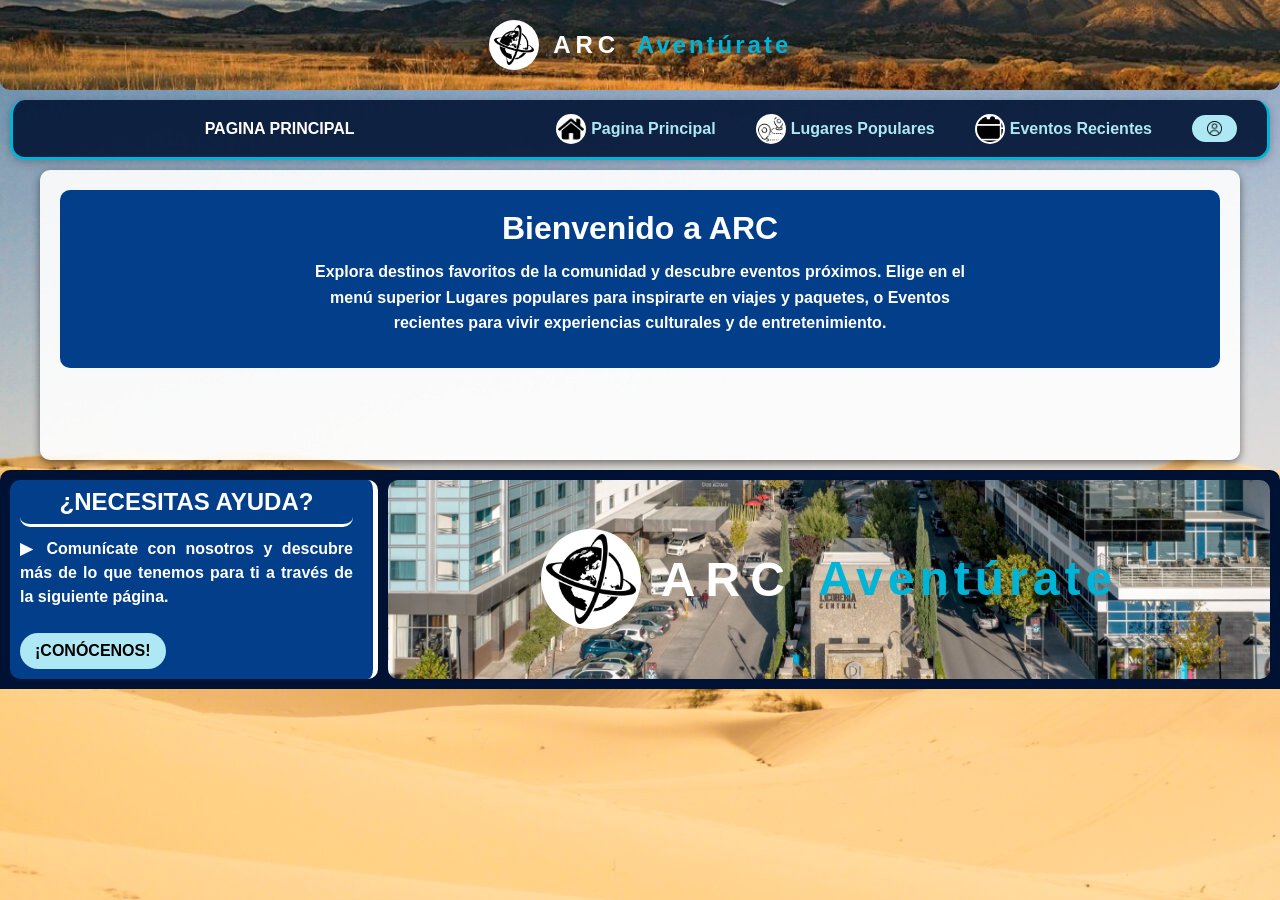
<file: public/index.html>
<!DOCTYPE html>
<html lang="es">

<head>
    <meta charset="UTF-8">
    <meta name="viewport" content="width=device-width, initial-scale=1.0">
    <title>ARC - Pagina Principal</title>
    <link rel="stylesheet" href="./src/styles/header_style.css">
    <link rel="stylesheet" href="./src/styles/footer_style.css">
    <link rel="stylesheet" href="./src/styles/style_generico.css">
    <link rel="stylesheet" href="./src/styles/index.css">
    <link rel="stylesheet" href="./src/styles/carousel.css">
    <script src="./src/scripts/index.js" type="module"></script>
</head>

<body>
    <main class="box index-main">
        <dialog class="dialog_select" id="select_login">
            <h3 class="dialog_h3">¿Como quieres acceder?</h3>
            <div class="dialog_options">
                <button id="btn_usuario">
                    <img class="img_ls" src="./src/media/images/icons/iconLS1.png">
                    <p class="dialog_text_btn">Usuario</p>
                </button>
                <button id="btn_admin">
                    <img class="img_ls" src="./src/media/images/icons/iconLS2.png">
                    <p class="dialog_text_btn">Administrador</p>
                </button>
                <button id="btn_organizador">
                    <img class="img_ls" src="./src/media/images/icons/iconLS3.png">
                    <p class="dialog_text_btn">Organizador de Eventos</p>
                </button>
                <button id="btn_agencia">
                    <img class="img_ls" src="./src/media/images/icons/iconLS4.png">
                    <p class="dialog_text_btn">Agencia de Viajes</p>
                </button>
            </div><br>
            <button class="button_ls_close" id="close_select_login">
                <img class="img_ls_close" src="./src/media/images/icons/iconLS5.png">
                <p class="dialog_text_btn_close">Cancelar</p>
            </button>

        </dialog>

        <!-- Vista: inicio -->
        <section id="view-inicio" class="index-view index-view--active" aria-label="Página principal">
            <header class="index-hero">
                <h1 class="index-hero__title">Bienvenido a ARC</h1>
                <p class="index-hero__text">
                    Explora destinos favoritos de la comunidad y descubre eventos próximos. Elige en el menú superior
                    <strong>Lugares populares</strong> para inspirarte en viajes y paquetes, o <strong>Eventos recientes</strong>
                    para vivir experiencias culturales y de entretenimiento.
                </p>
            </header>
            <div id="carrusel-home-lugares" class="index-carousel-slot"></div>
            <div id="carrusel-home-eventos" class="index-carousel-slot"></div>
        </section>

        <!-- Vista: viajes / lugares populares -->
        <section id="view-lugares" class="index-view" hidden aria-label="Lugares populares y viajes">
            <header class="index-block">
                <h2 class="index-block__title">Viajes y destinos destacados</h2>
                <p class="index-block__text">
                    Los lugares más visitados conectan cultura, paisajes y experiencias únicas. Revisa el carrusel de
                    destinos y, más abajo, paquetes publicados por nuestras agencias: filtra por lugar o ordena por precio
                    para acercarte a tu próximo viaje. Para reservar necesitas una cuenta de usuario.
                </p>
            </header>

            <div class="index-filters" id="filters-viajes">
                <label class="index-filters__item">
                    <span>Paquetes por lugar</span>
                    <select id="filter-paquete-lugar">
                        <option value="">Todos los lugares destacados</option>
                    </select>
                </label>
                <label class="index-filters__item">
                    <span>Ordenar paquetes por precio</span>
                    <select id="filter-paquete-orden">
                        <option value="">Sin orden específico</option>
                        <option value="asc">Menor a mayor</option>
                        <option value="desc">Mayor a menor</option>
                    </select>
                </label>
                <button type="button" class="button index-filters__btn" id="btn-aplicar-paquetes">Aplicar filtros</button>
            </div>

            <div id="carrusel-viajes-lugares" class="index-carousel-slot"></div>

            <h3 class="index-subheading">Paquetes disponibles</h3>
            <p class="index-hint">Precios orientativos según agencia. Inicia sesión como usuario para reservar.</p>
            <div id="carrusel-viajes-paquetes" class="index-carousel-slot"></div>
        </section>

        <!-- Vista: eventos -->
        <section id="view-eventos" class="index-view" hidden aria-label="Eventos disponibles">
            <header class="index-block">
                <h2 class="index-block__title">Eventos y experiencias</h2>
                <p class="index-block__text">
                    Conciertos, talleres y actividades en los mejores espacios de la ciudad. Filtra por nombre o ciudad
                    y encuentra el plan que encaje contigo. Las fechas mostradas son próximas a hoy.
                </p>
            </header>

            <div class="index-filters" id="filters-eventos">
                <label class="index-filters__item index-filters__item--grow">
                    <span>Buscar por nombre</span>
                    <input type="search" id="filter-evento-q" placeholder="Nombre o palabra clave…" autocomplete="off">
                </label>
                <label class="index-filters__item">
                    <span>Ciudad</span>
                    <select id="filter-evento-ciudad">
                        <option value="">Todas</option>
                    </select>
                </label>
                <button type="button" class="button index-filters__btn" id="btn-aplicar-eventos">Aplicar filtros</button>
            </div>

            <div id="carrusel-page-eventos" class="index-carousel-slot"></div>
        </section>

    </main>

</body>

</html>
</file>
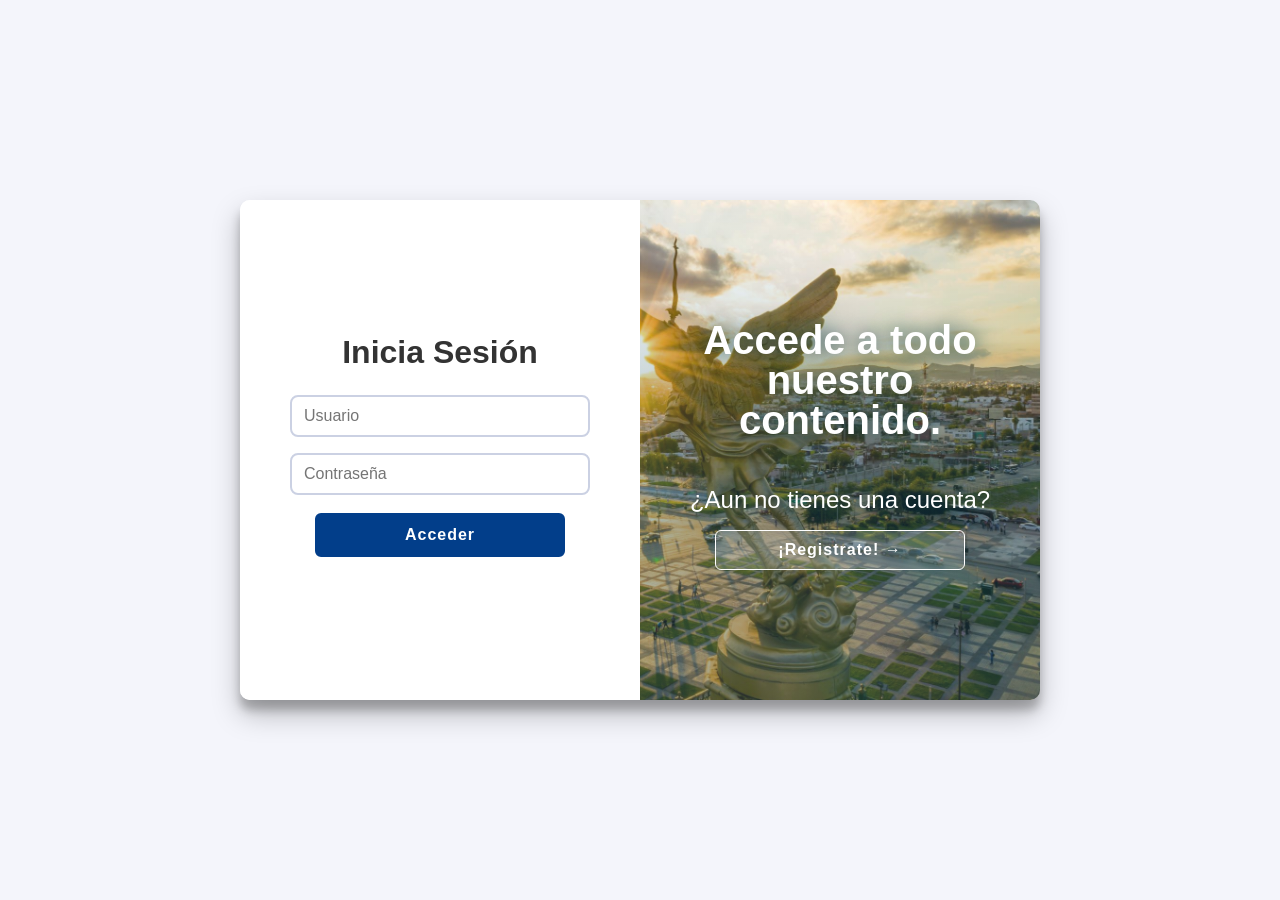
<file: public/src/html/ingreso.html>
<!DOCTYPE html>
<html lang="es">

<head>
    <meta charset="UTF-8">
    <meta name="viewport" content="width=device-width, initial-scale=1.0">
    <title>ARC - Ingreso</title>
    <link rel="stylesheet" href="./../styles/style_generico.css">
    <link rel="stylesheet" href="./../styles/ingreso_style.css">
    <script src="./../scripts/ingreso_script.js" type="module"></script>
</head>

<body>
    <div class="contenedor" id="contenedor">
        <div class="contenedor_formulario contenedor_registro">
            <form id="form_registro">
                <h1>Registrate</h1>

                <!-- Nombre 20 caracteres -->
                <input type="text" placeholder="Nombre / Nombre de la empresa" id="r_nombre" name="nombre"
                    maxlength="20" pattern="[A-Za-zÁÉÍÓÚáéíóúÑñ ]{1,20}" required>

                <!-- Apellido 20 caracteres -->
                <input type="text" placeholder="Apellido / Descripcion de la empresa" id="r_apellido" name="apellido"
                    maxlength="20" pattern="[A-Za-zÁÉÍÓÚáéíóúÑñ ]{1,20}" required>

                <!-- Correo solo hotmail y gmail -->
                <input type="email" placeholder="Correo" id="r_correo" name="correo"
                    pattern="[a-zA-Z0-9._%+-]+@(hotmail|gmail)\.com" required>

                <!-- Telefono 10 dígitos -->
                <input type="tel" placeholder="Telefono" id="r_telefono" name="telefono" pattern="[0-9]{10}"
                    maxlength="10" required>

                <!-- Usuario max 30 caracteres -->
                <input type="text" placeholder="Usuario" id="r_usuario" name="usuario" maxlength="30" pattern=".{1,30}"
                    required>

                <input type="password" placeholder="Contraseña" id="r_password" name="contra" required>

                <button id="boton_registrarse"> Registrarse</button>
            </form>
        </div>


        <div class="contenedor_formulario contenedor_login">
            <form>
                <h1>Inicia Sesión</h1>
                <input type="text" placeholder="Usuario" id="i_usuario">
                <input type="password" placeholder="Contraseña" id="i_password">
                <button id="boton_acceder">Acceder</button>
            </form>
        </div>

        <div class="overlay-contenedor">
            <div class="overlay">
                <div class="overlay-panel overlay_izquierdo">
                    <h1 class="pnl_h1_titulo">Llena el formulario de registro.</h1>
                    <p>¿Ya tienes una cuenta?</p>
                    <button tabindex="-1" class="btn_cambio" id="cambio_login">¡Inicia Sesión! &larr; </button>
                </div>
                <div class="overlay-panel overlay_derecho">
                    <h1 class="pnl_h1_titulo">Accede a todo nuestro contenido.</h1>
                    <p>¿Aun no tienes una cuenta?</p>
                    <button tabindex="-1" class="btn_cambio" id="cambio_registro">¡Registrate! &rarr;</button>
                </div>
            </div>
        </div>

        <dialog class="dialog_select" id="datos_incorrectos">
            <h3 class="dialog_h3">El usuario o la contraseña son incorrectos.</h3>
            <br>
            <button class="button_ls_close" id="close_datos_incorrectos">
                <img class="img_ls_close" src="./../media/images/icons/iconLS5.png">
                <p class="dialog_text_btn_close">Volver a capturar</p>
            </button>
        </dialog>

        <dialog class="dialog_select" id="registro_duplicado">
            <h3 class="dialog_h3">El registro fallo. Prueba registrando a otro usuario</h3>
            <br>
            <button class="button_ls_close" id="close_registro_duplicado">
                <p class="dialog_text_btn_close">Volver a capturar</p>
            </button>
        </dialog>

        <dialog class="dialog_select" id="registro_correcto">
            <h3 class="dialog_h3">Registro exitoso.</h3>
            <br>
            <button class="button_ls_close" id="close_registro_correcto">
                <p class="dialog_text_btn_close">Aceptar</p>
            </button>
        </dialog>
    </div>
</body>


</html>
</file>
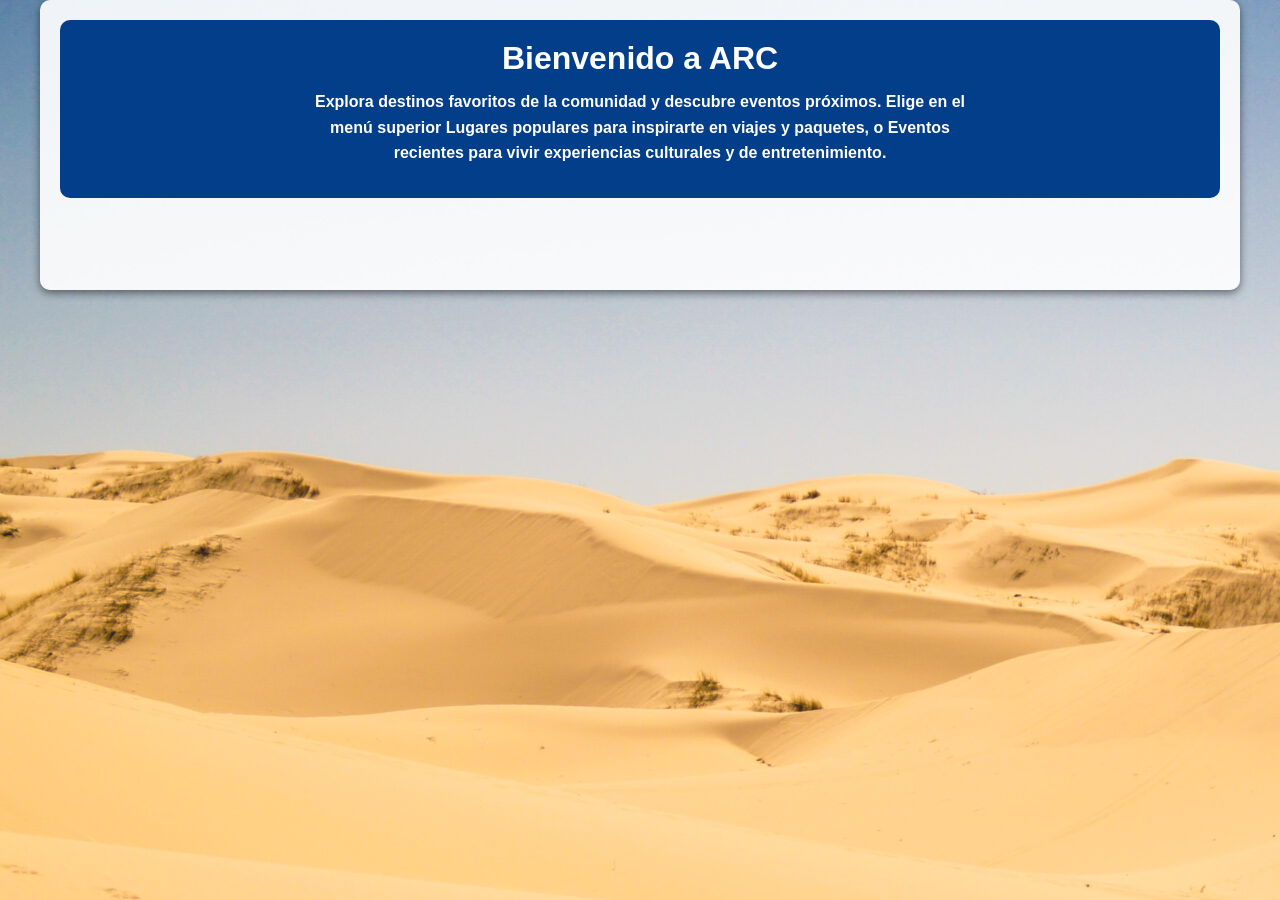
<file: public/src/html/admin/a_crear_lugar.html>
<!DOCTYPE html>
<html lang="es">

<head>
    <meta charset="UTF-8">
    <meta name="viewport" content="width=device-width, initial-scale=1.0">
    <title>ARC - Crear Nuevo Lugar</title>
    <link rel="stylesheet" href="./../../styles/header_style.css">
    <link rel="stylesheet" href="./../../styles/footer_style.css">
    <link rel="stylesheet" href="./../../styles/style_generico.css">
    <link rel="stylesheet" href="./../../styles/a_crear_lugar.css">
    <script src="./../../scripts/a_crear_lugar.js" type="module" defer></script>
</head>

<body>
    <main class="box event-box">
        <form id="form_crear_lugar" enctype="multipart/form-data">
            <h2 class="modulo_h2">Crear una nueva experiencia turística</h2>

            <div class="div_imagen_lugar">
                <img class="imagen_lugar" id="preview_imagen" src="./../../media/images/lugares/default.jpg"
                    alt="Previsualización de imagen">
            </div>

            <label for="file_new_img" class="label_new_img">
                <div class="file_content_box">
                    <span id="file_name_display">Selecciona la imagen para el nuevo lugar</span>
                    <input type="file" class="file_new_img" id="file_new_img" name="imagen" accept="image/*" required>
                </div>
            </label>

            <div class="div_nombre_lugar">
                <label for="txt_nombre_lugar">Nombre del lugar</label>
                <input type="text" id="txt_nombre_lugar" name="nombre" placeholder="Nombre del lugar" required>
            </div>

            <div class="div_descripcion_lugar">
                <label for="txt_descripcion_lugar">Descripción</label>
                <textarea class="txt_descripcion_lugar" id="txt_descripcion_lugar" name="descripcion"
                    placeholder="Descripción breve" required></textarea>
            </div>

            <div class="div_direccion_lugar">
                <label for="txt_direccion_lugar">Dirección</label>
                <input type="text" id="txt_direccion_lugar" name="direccion" placeholder="Dirección" required>
            </div>

            <div class="div_ciudad_lugar">
                <label for="txt_ciudad_lugar">Ciudad</label>
                <input type="text" id="txt_ciudad_lugar" name="ciudad" placeholder="Ciudad" required>
            </div>

            <div class="div_zona_lugar">
                <label for="txt_zona_lugar">Zona</label>
                <input type="text" id="txt_zona_lugar" name="zona" placeholder="Zona" required>
            </div>

            <div class="div_mapa_lugar"
                style="grid-area: mapa; display: flex; align-items: end; justify-content: start;">
            </div>
            <button type="submit" class="boton_crear_lugar" id="boton_crear_lugar">
                Crear Lugar
            </button>

        </form>
        <dialog class="dialog_select" id="errorDialog">
            <h3 class="dialog_h3" id="errorTitulo">Ha ocurrido un error.</h3>
            <p id="errorMensaje" style="color: #333; margin-top: 15px; font-size: 0.9em;">
            </p>
            <br>
            <button class="button_ls_close" id="close_errorDialog">
                <img class="img_ls_close" src="./../../media/images/icons/iconLS5.png">
                <p class="dialog_text_btn_close">Aceptar</p>
            </button>
        </dialog>
    </main>

</body>

</html>
</file>
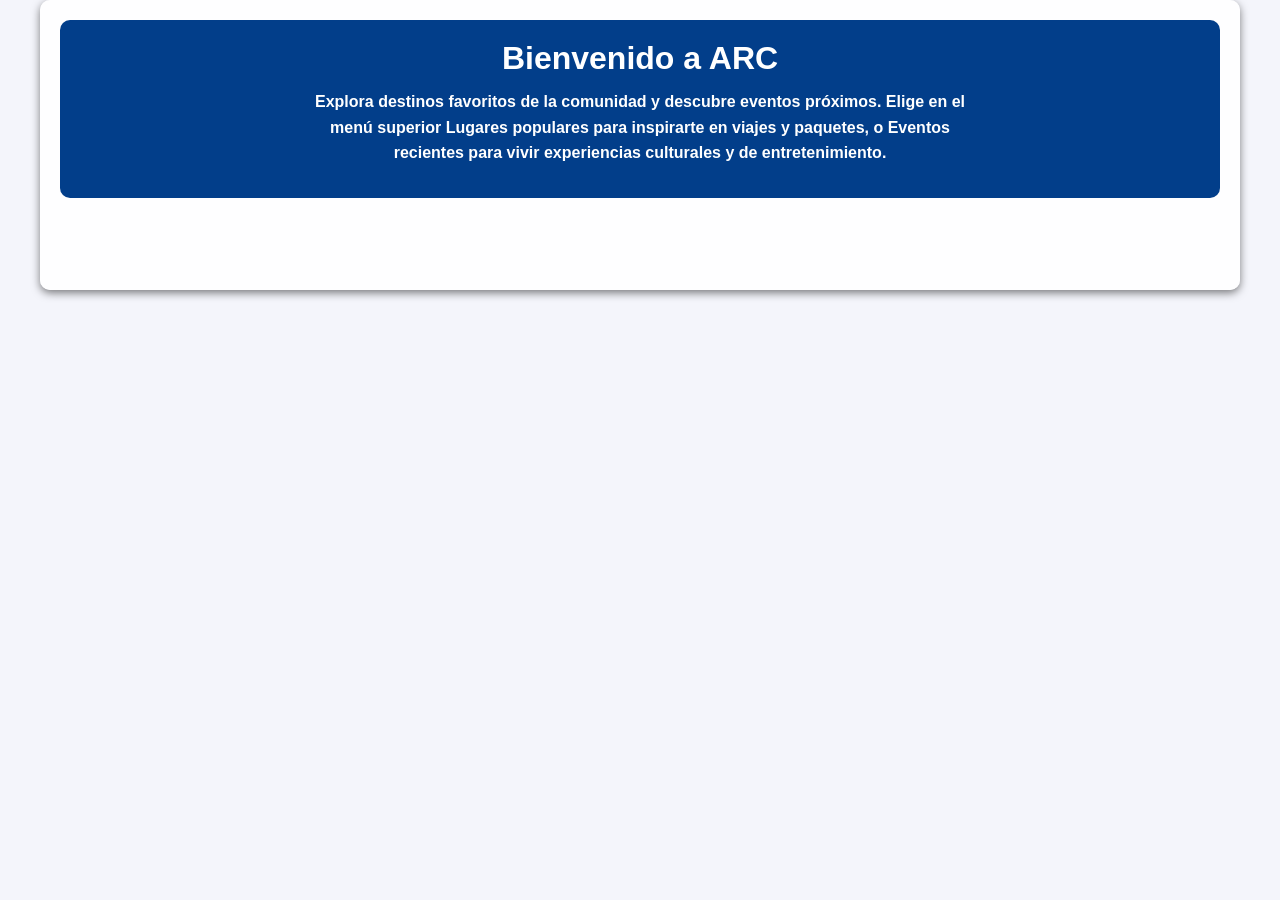
<file: public/src/html/admin/a_gestion_moves.html>
<!DOCTYPE html>
<html lang="es">

<head>
    <meta charset="UTF-8">
    <meta name="viewport" content="width=device-width, initial-scale=1.0">
    <title>ARC - Gestor de lugares</title>
    <link rel="stylesheet" href="./../../styles/header_style.css">
    <link rel="stylesheet" href="./../../styles/footer_style.css">
    <link rel="stylesheet" href="./../../styles/style_generico.css">
    <link rel="stylesheet" href="./../../styles/a_gestion_moves.css">
    <script src="./../../scripts/a_gestion_moves.js" type="module"></script>
</head>

<body>
    <main class="box event-box">
        <form>
            <h2 class="modulo_h2">Vista predeterminada del lugar seleccionado</h2>
            <div class="div_imagen_lugar">
                <img class="imagen_lugar" src="./../../media/images/layout/imgLayout4.jpg" alt="Imagen del lugar">
            </div>
            <div class="div_nombre_lugar">
                <label for="txt_nombre_lugar">Nombre del lugar</label>
                <input type="text" id="txt_nombre_lugar" placeholder="Nombre del lugar">
            </div>

            <div class="div_descripcion_lugar">
                <label for="txt_descripcion_lugar">Descripción</label>
                <textarea class="txt_descripcion_lugar" id="txt_descripcion_lugar" placeholder="Descripción"></textarea>
            </div>

            <div class="div_mapa_lugar">
                <img class="mapa_lugar" src="./../../media/images/layout/imgLayout4.jpg" alt="Imagen del lugar">
            </div>

            <div class="div_direccion_lugar">
                <label for="txt_direccion_lugar">Dirección</label>
                <input type="text" id="txt_direccion_lugar" placeholder="Dirección">
            </div>
            <div class="div_zona_lugar">
                <label for="txt_zona_lugar">Zona</label>
                <input type="text" id="txt_zona_lugar" placeholder="Zona">
            </div>
            <div class="div_ciudad_lugar">
                <label for="txt_ciudad_lugar">Ciudad</label>
                <input type="text" id="txt_ciudad_lugar" placeholder="Ciudad">
            </div>
            <label for="file_new_img" class="label_new_img">
                <div class="file_content_box">
                    <span id="file_name_display">Cambiar Imagen</span>
                    <input type="file" class="file_new_img" id="file_new_img" name="file_new_image" accept="image/*">
                </div>
            </label>
            <input type="submit" value="Eliminar" class="boton_eliminar_lugar button" id="boton_eliminar_lugar">
            <input type="submit" value="Modificar" class="boton_modificar_lugar button" id="boton_modificar_lugar">
        </form>
        <dialog class="dialog_select" id="confirm_delete">
            <h3 class="dialog_h3">Estas a punto de eliminar el lugar ¿Continuar?</h3>
            <br>
            <button class="button_ls_close" id="button_revert">
                <p class="dialog_text_btn_close">Cancelar</p>
            </button><br>
            <button class="button_ls_close" id="button_proceder">
                <p class="dialog_text_btn_close">Eliminar</p>
            </button>
        </dialog>
        <dialog class="dialog_select" id="error_in_delete">
            <h3 class="dialog_h3">Se produjo un error al eliminar el lugar</h3>
            <br>
            <button class="button_ls_close" id="button_error_revert">
                <p class="dialog_text_btn_close">Cancelar</p>
            </button><br>
        </dialog>
        <dialog class="dialog_select" id="delete_success">
            <h3 class="dialog_h3">Se elimino correctamente el lugar</h3>
            <br>
            <button class="button_ls_close" id="button_succes_revert">
                <p class="dialog_text_btn_close">Aceptar</p>
            </button><br>
        </dialog>
    </main>

</body>

</html>
</file>
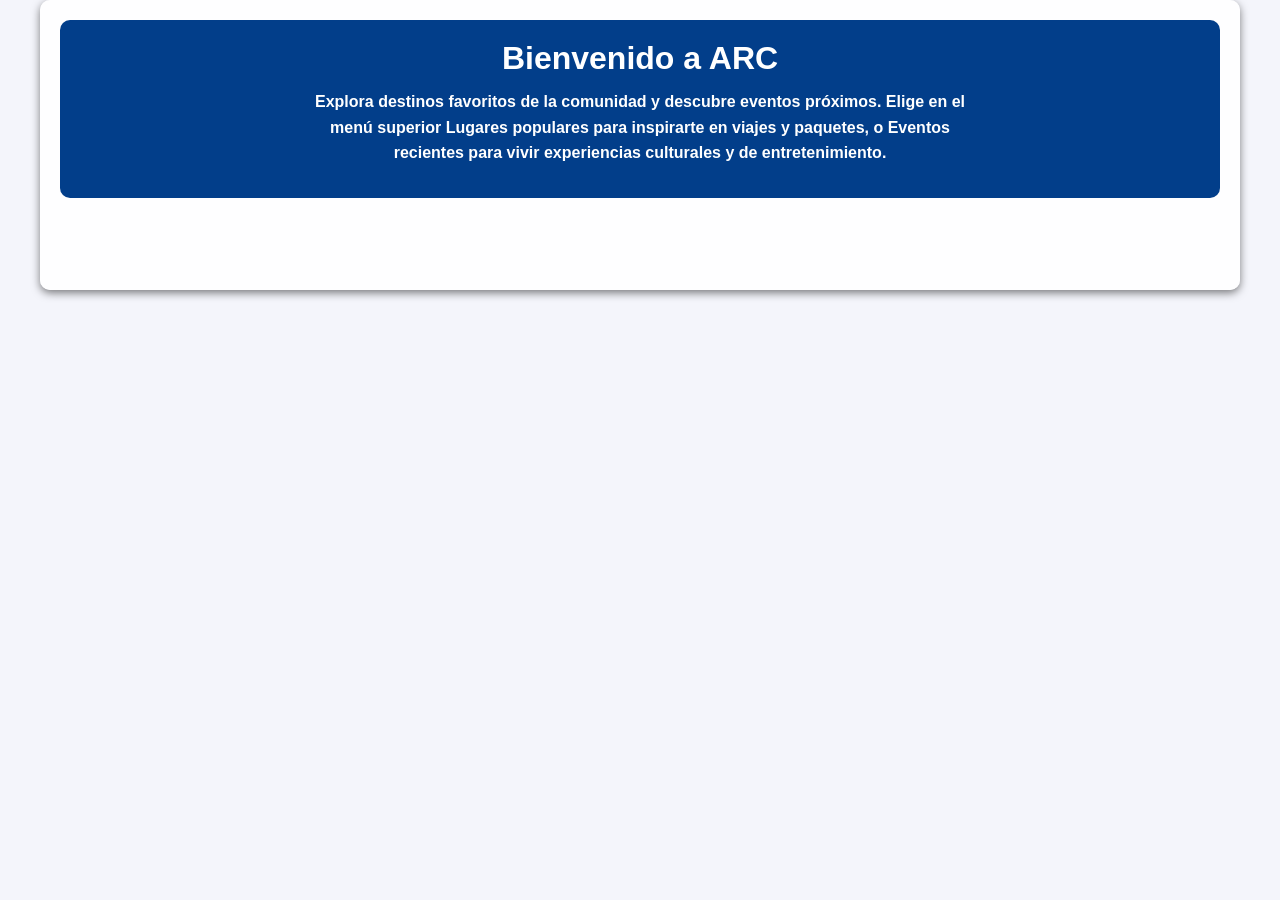
<file: public/src/html/admin/a_gestion_view.html>
<!DOCTYPE html>
<html lang="es">

<head>
    <meta charset="UTF-8">
    <meta name="viewport" content="width=device-width, initial-scale=1.0">
    <title>ARC - Gestor de lugares</title>
    <link rel="stylesheet" href="./../../styles/header_style.css">
    <link rel="stylesheet" href="./../../styles/footer_style.css">
    <link rel="stylesheet" href="./../../styles/style_generico.css">
    <link rel="stylesheet" href="./../../styles/a_gestion_view.css">
    <script src="./../../scripts/a_gestion_view.js" type="module"></script>
</head>

<body>
    <main class="box" style="display:flex;justify-content:center;">
        <button id="btn_crear_lugar">¡Crea una nueva experiencia para los usuarios!</button>
    </main>

    <main class="box" id="contenedor_lugares">
    </main>

</body>

</html>
</file>
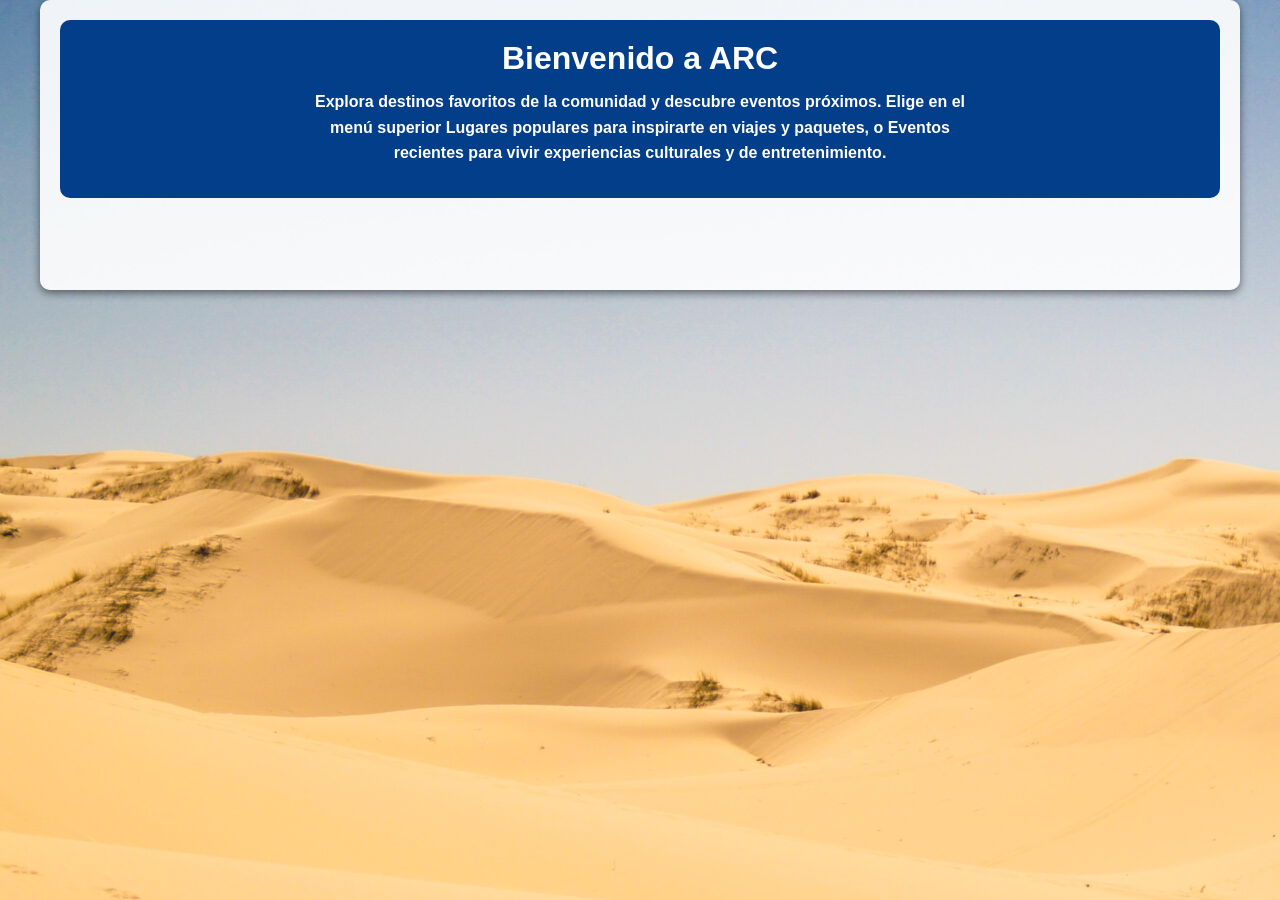
<file: public/src/html/admin/a_info_events.html>
<!DOCTYPE html>
<html lang="es">

<head>
    <meta charset="UTF-8">
    <meta name="viewport" content="width=device-width, initial-scale=1.0">
    <title>ARC - Gestor de lugares</title>
    <link rel="stylesheet" href="./../../styles/header_style.css">
    <link rel="stylesheet" href="./../../styles/footer_style.css">
    <link rel="stylesheet" href="./../../styles/style_generico.css">
    <link rel="stylesheet" href="./../../styles/a_info_events.css">
    <script src="./../../scripts/a_info_events.js" type="module"></script>
</head>

<body>
    <main class="box cuadricula">
        <section class="overlay1">
            <div class="minicard" id="est9">Busqueda rapida de Organizadoras de Eventos</div>
            <div class="minicard" id="est1">Lugares por su popularidad</div>
            <div class="minicard" id="est8">Eventos por su remuneracion</div>
            <div class="minicard" id="est2">Eventos por su popularidad</div>
            <div class="minicard" id="est7">Organizadoras de eventos por su remuneracion</div>
            <div class="minicard" id="est5">Viajes por su remuneracion</div>
            <div class="minicard" id="est4">Viajes por su popularidad</div>
            <div class="minicard" id="est6">Agencias por su remuneracion</div>
            <div class="minicard" id="est3">Informacion de las Asistencias</div>
        </section>
        <section class="overlay2" id="overlay2">
            <h3 id="titulo_overlay2"></h3>
        </section>
        <section class="overlayEx" id="overlayEx">
        </section>
        <section class="overlay3" id="overlay3">
        </section>
        <section class="overlay4" id="overlay4">
        </section>
    </main>

</body>

</html>
</file>
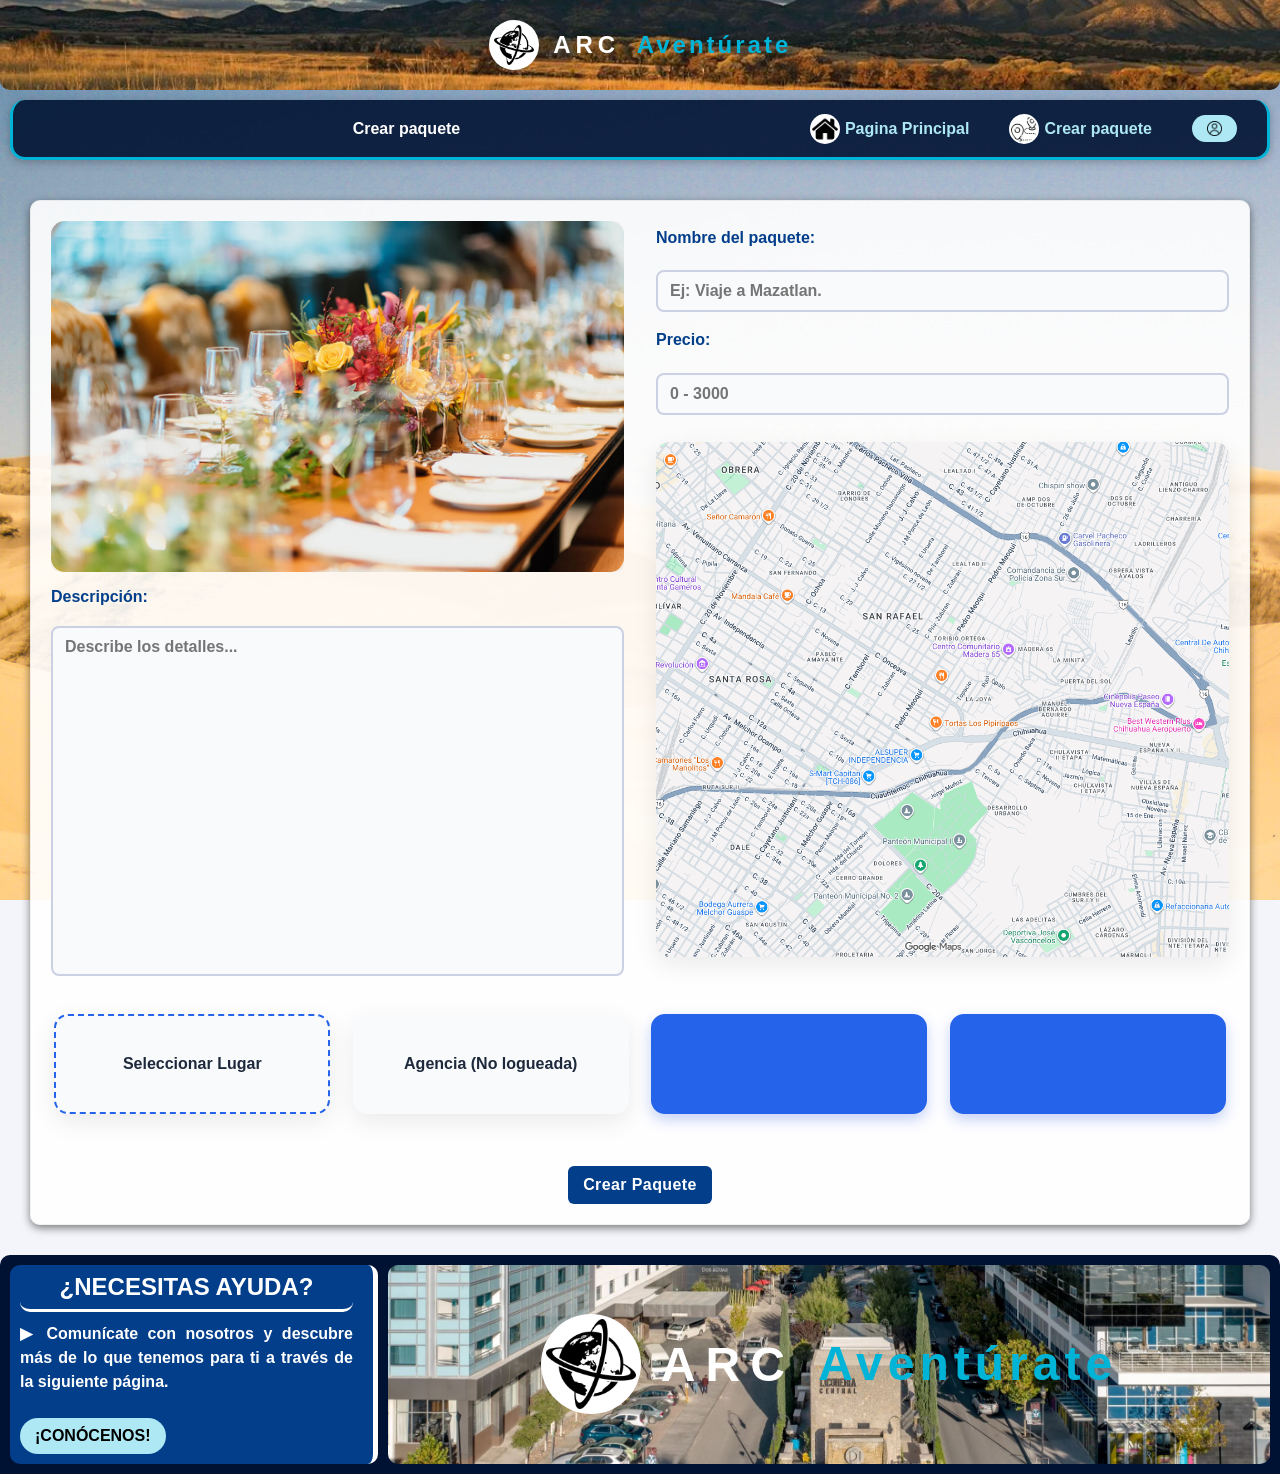
<file: public/src/html/agencies/add_packages.html>
<!DOCTYPE html>
<html lang="es">

<head>
  <meta charset="UTF-8">
  <meta name="viewport" content="width=device-width, initial-scale=1.0">
  <title id="pageTitle">Panel</title>

  <link rel="stylesheet" href="../../styles/events.css">
  <link rel="stylesheet" href="../../styles/style_generico.css">
  <link rel="stylesheet" href="../../styles/header_style.css">
  <link rel="stylesheet" href="../../styles/footer_style.css">

  <script src="../../scripts/add_packages_agency.js" type="module"></script>
</head>

<body>
  <main>

    <form class="box box-events">
      <!-- Col 1: Imagen y descripción -->
      <div class="event-image-desc">
        <img src="../../media/images/background-events-organizers.jpg" alt="" id="package-img">
        <input type="file" id="file_package_img" accept="image/*" style="display:none;">
        <label for="package-desc">Descripción:</label>
        <textarea name="package_desc" id="package-desc"></textarea>
      </div>

      <!-- Col 2: Nombre, precio -->
      <div class="event-details">
        <label for="package-name">Nombre del paquete:</label>
        <input type="text" id="package-name" name="package_name" />

        <label for="package-price">Precio:</label>
        <input type="number" id="package-price" name="package_price" step="0.01" min="0" />

        <div class="event-map">
            <img src="../../media/images/background-map.png" alt="Ubicación" class="map-placeholder">
        </div>
      </div>


      <!-- Fila 2: Tarjetas -->
      <div class="event-cards">
        <div class="event-card" id="package-place">Lugar</div>
        <div class="event-card" id="package-agency-img">
          <p id="package-agency">Agencia</p>
        </div>
        <div class="event-card fill"> </div>
        <div class="event-card fill"> </div>
      </div>

      <!-- Fila 3: Botón guardar -->
      <div class="calendar-row">
        <button type="button" id="btn-save" disabled class="button">Guardar paquete</button>
      </div>

    </form>

    </div>
  </main>
</body>

</html>
</file>
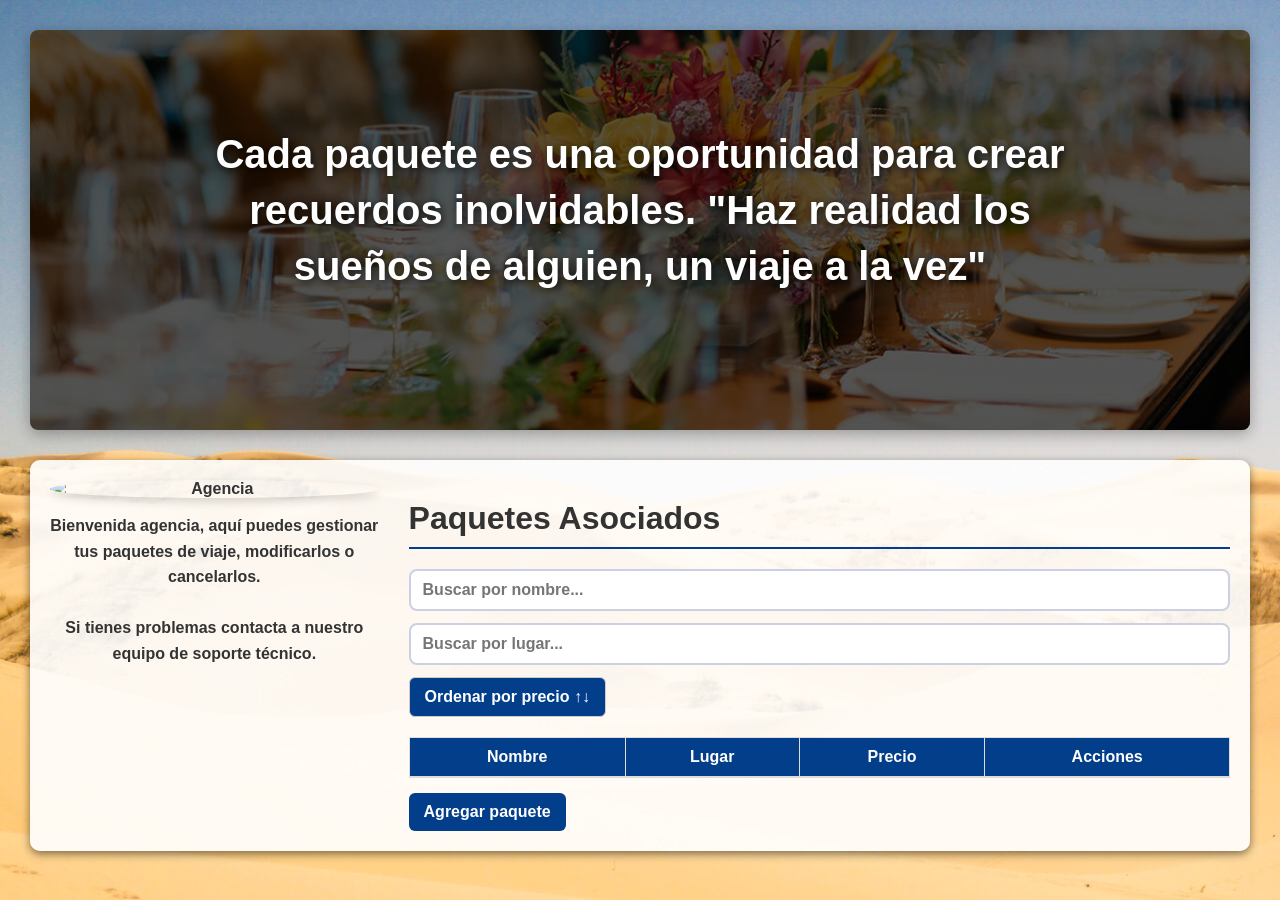
<file: public/src/html/agencies/agency.html>
<!DOCTYPE html>
<html lang="es">

<head>
  <meta charset="UTF-8">
  <meta name="viewport" content="width=device-width, initial-scale=1.0">
  <title id="pageTitle">Panel</title>

  <link rel="stylesheet" href="./../../styles/style_generico.css">
  <link rel="stylesheet" href="../../styles/header_style.css">
  <link rel="stylesheet" href="../../styles/footer_style.css">
  <link rel="stylesheet" href="./../../styles/organizers.css">

  <script src="../../scripts/agencies.js" type="module"></script>
</head>

<body>
  <main>
    <div class="banner">
      <div class="banner-content">
        <h1 class="slogan">Cada paquete es una oportunidad para crear recuerdos inolvidables. "Haz realidad los sueños
          de alguien, un viaje a la vez"</h1>
        <div id="numeroPaquetes" class="numero-eventos"></div>
      </div>
    </div>
    <div class="organizers-box box">

      <!-- === Columna izquierda === -->
      <div class="organizers-info">
        <img id="imgAgencia" alt="Agencia">
        <p id="mensajeBienvenida" class="mensaje-bienvenida">
          Bienvenida agencia, aquí puedes gestionar tus paquetes de viaje, modificarlos o cancelarlos.
          <br><br>
          Si tienes problemas contacta a nuestro equipo de <strong>soporte técnico</strong>.
        </p>
      </div>

      <!-- === Columna derecha === -->
      <div class="organizers-events-box">
        <h2>Paquetes Asociados</h2>

        <!-- Barra de filtros -->
        <div class="filters">
          <input type="text" id="buscarNombre" placeholder="Buscar por nombre...">
          <input type="text" id="buscarLugar" placeholder="Buscar por lugar...">
          <button id="btnOrdenar">Ordenar por precio ↑↓</button>
        </div>

        <!-- Tabla de paquetes -->
        <table id="tablaPaquetes" class="tabla-eventos">
          <thead>
            <tr>
              <th>Nombre</th>
              <th>Lugar</th>
              <th>Precio</th>
              <th>Acciones</th>
            </tr>
          </thead>
          <tbody id="paquetesBody"></tbody>
        </table>

        <button class="button" id="btnAgregar">Agregar paquete</button>
      </div>
    </div>
  </main>

</body>

</html>
</file>
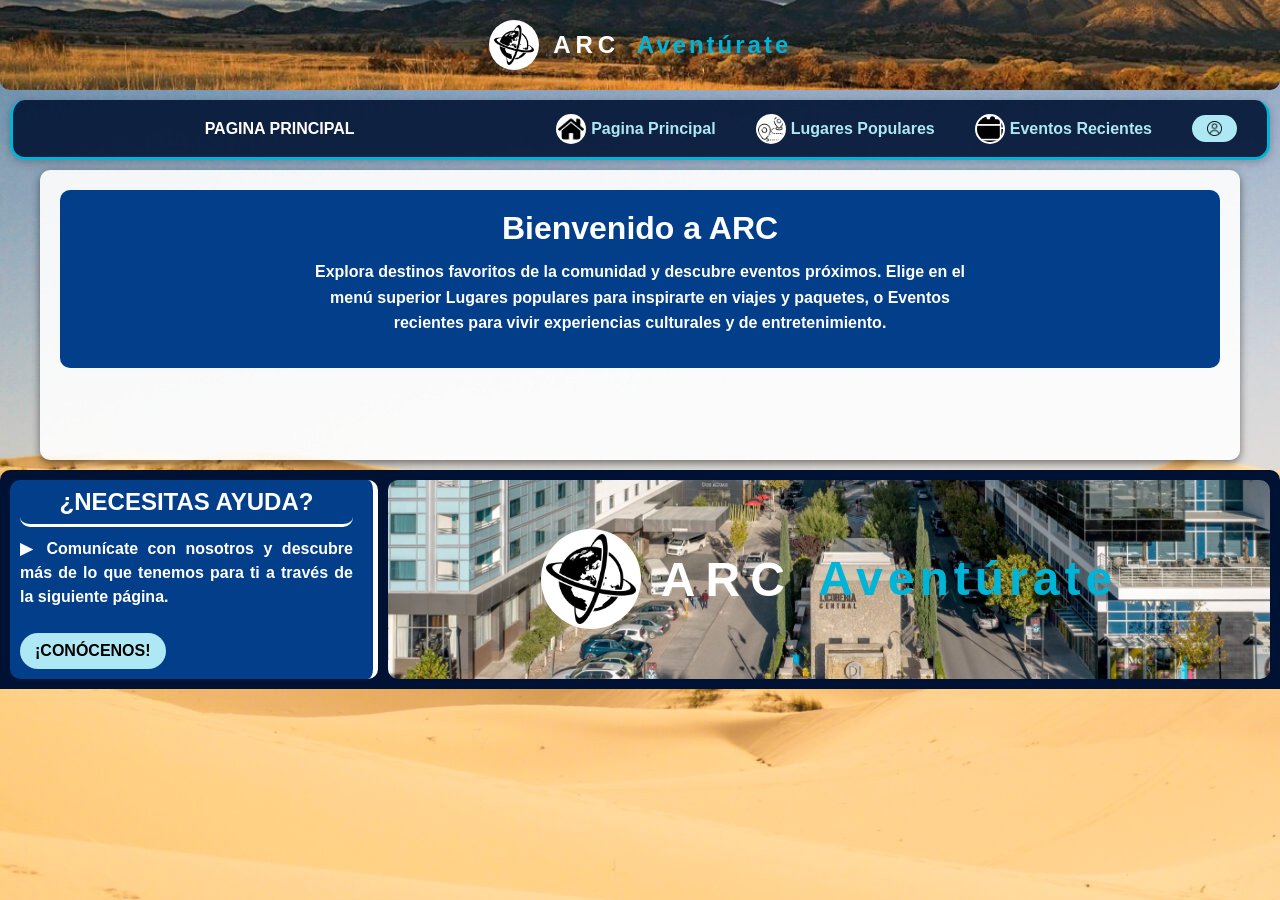
<file: public/src/html/agencies/packages.html>
<!DOCTYPE html>
<html lang="es">

<head>
  <meta charset="UTF-8">
  <meta name="viewport" content="width=device-width, initial-scale=1.0">
  <title id="pageTitle">Panel</title>

  <link rel="stylesheet" href="../../styles/events.css">
  <link rel="stylesheet" href="../../styles/style_generico.css">
  <link rel="stylesheet" href="../../styles/header_style.css">
  <link rel="stylesheet" href="../../styles/footer_style.css">

  <script src="../../scripts/packages_agency.js" type="module"></script>
</head>

<body>
  <main>

    <form class="box box-events">
      <!-- Col 1: Imagen y descripción -->
      <div class="event-image-desc">
        <img src="" alt="" id="package-img">
        <input type="file" id="file_package_img" accept="image/*" style="display:none;">
        <label for="package-desc">Descripción:</label>
        <textarea name="package_desc" id="package-desc"></textarea>
      </div>

      <!-- Col 2: Nombre, precio -->
      <div class="event-details">
        <label for="package-name">Nombre del paquete:</label>
        <input type="text" id="package-name" name="package_name" />

        <label for="package-price">Precio:</label>
        <input type="number" id="package-price" name="package_price" step="0.01" min="0" />

        <div class="event-map">
            <img src="../../media/images/background-map.png" alt="Ubicación" class="map-placeholder">
        </div>
      </div>


      <!-- Fila 2: Tarjetas -->
      <div class="event-cards">
        <div class="event-card" id="package-place">Lugar</div>
        <div class="event-card" id="package-agency-img">
          <p id="package-agency">Agencia</p>
        </div>
        <div class="event-card fill"> </div>
        <div class="event-card fill"> </div>
      </div>

      <!-- Fila 3: Botones -->
      <div class="calendar-row">
        <button type="button" id="btn-edit" class="button">Iniciar edición</button>
        <button type="button" id="btn-save" disabled class="button">Guardar cambios</button>
        <button type="button" id="btn-delete" class="button">Eliminar paquete</button>
      </div>

    </form>

    </div>
  </main>
</body>

</html>
</file>
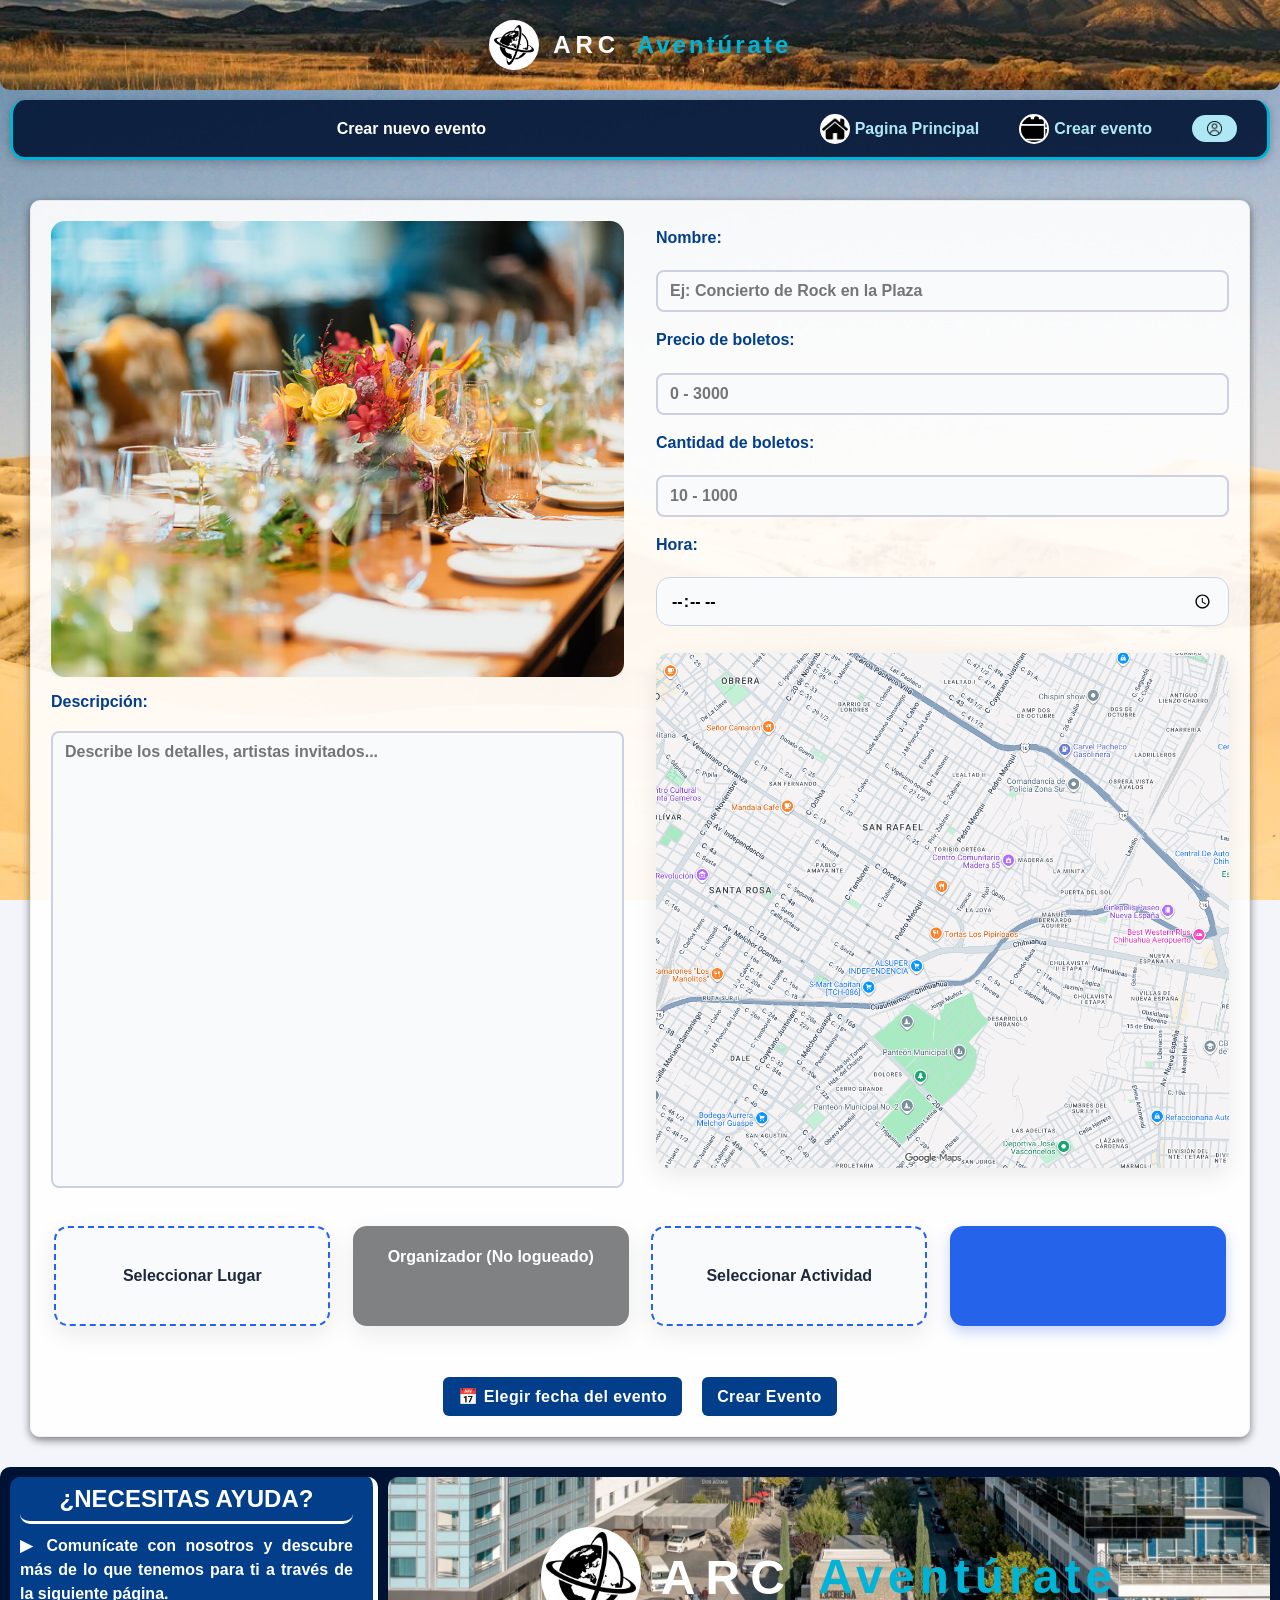
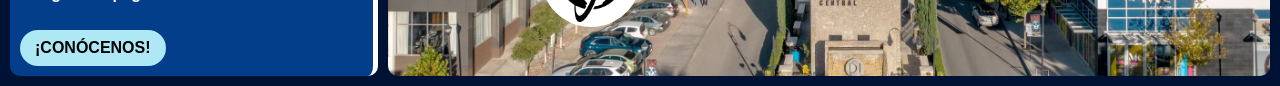
<file: public/src/html/organizers/add_events.html>
<!DOCTYPE html>
<html lang="es">

<head>
  <meta charset="UTF-8">
  <meta name="viewport" content="width=device-width, initial-scale=1.0">
  <title id="pageTitle">Panel</title>

  <link rel="stylesheet" href="../../styles/events.css">
  <link rel="stylesheet" href="../../styles/style_generico.css">
  <link rel="stylesheet" href="../../styles/header_style.css">
  <link rel="stylesheet" href="../../styles/footer_style.css">
  <link rel="stylesheet" href="../../components/calendar/calendar.css">

  <script src="../../scripts/add_events.js" type="module"></script>
</head>

<body>
  <main>

    <form class="box box-events">
      <!-- Col 1: Imagen y descripción -->
      <div class="event-image-desc">
        <img src="../../media/images/background-events-organizers.jpg" alt="" id="event-img">
        <input type="file" id="file_event_img" accept="image/*" style="display:none;">
        <label for="event-desc">Descripción:</label>
        <textarea name="event_desc" id="event-desc"></textarea>
      </div>

      <!-- Col 2: Nombre, boletos, hora -->
      <div class="event-details">
        <label for="event-name">Nombre:</label>
        <input type="text" id="event-name" name="event_name" />

        <label for="event-price">Precio de boletos:</label>
        <input type="number" id="event-price" name="event_price" />

        <label for="event-capacity">Cantidad de boletos:</label>
        <input type="number" id="event-capacity" name="event_capacity" />

        <label for="event-time">Hora:</label>
        <input type="time" id="event-time" name="event_time" />

        <div class="event-map">
            <img src="../../media/images/background-map.png" alt="Ubicación" class="map-placeholder">
        </div>
      </div>


      <!-- Fila 2: Tarjetas -->
      <div class="event-cards">
        <div class="event-card" id="event-place">Lugar</div>
        <div class="event-card" id="event-organizer-img">
          <p id="event-organizer">Organizadora</p>
        </div>
        <div class="event-card" id="event-type">Tipo de actividad</div>
        <div class="event-card fill"> </div>
      </div>

      <!-- Fila 3: Botón calendario -->
      <div class="calendar-row">
        <button type="button" id="event-calendar" class="button">📅 Elegir fecha del evento</button>
        <button type="button" id="btn-save" disabled class="button">Guardar cambios</button>
      </div>

    </form>

    </div>

    <!-- Modal del calendario -->
    <div class="calendar-modal" id="calendar-modal">
      <div class="calendar-modal__overlay"></div>
      <div class="calendar-modal__content">
        <button class="calendar-modal__close">×</button>
        <br><br>
        <section class="calendar">
          <section class="calendar__header">
            <div class="header__container">
              <button type="button" class="calendar__button calendar__button--previous">Anterior</button>
              <h3 class="container__heading" id="calendar-date">Mes</h3>
              <button type="button" class="calendar__button calendar__button--next">Siguiente</button>
            </div>
          </section>

          <section class="calendar__weekdays">
            <div>
              <h4>Lun</h4>
            </div>
            <div>
              <h4>Mar</h4>
            </div>
            <div>
              <h4>Mié</h4>
            </div>
            <div>
              <h4>Jue</h4>
            </div>
            <div>
              <h4>Vie</h4>
            </div>
            <div>
              <h4>Sáb</h4>
            </div>
            <div>
              <h4>Dom</h4>
            </div>
          </section>

          <ol class="calendar__days"></ol>
        </section>
      </div>
    </div>

    <!-- Modal info día -->
    <div class="day-info-modal" id="day-info-modal">
      <div class="day-info-overlay"></div>
      <div class="day-info-content">
        <button class="day-info-close">×</button>
        <h2 id="day-info-title">Día</h2>
        <p id="day-info-description">Descripción del evento</p>
      </div>
    </div>
  </main>
</body>

</html>
</file>
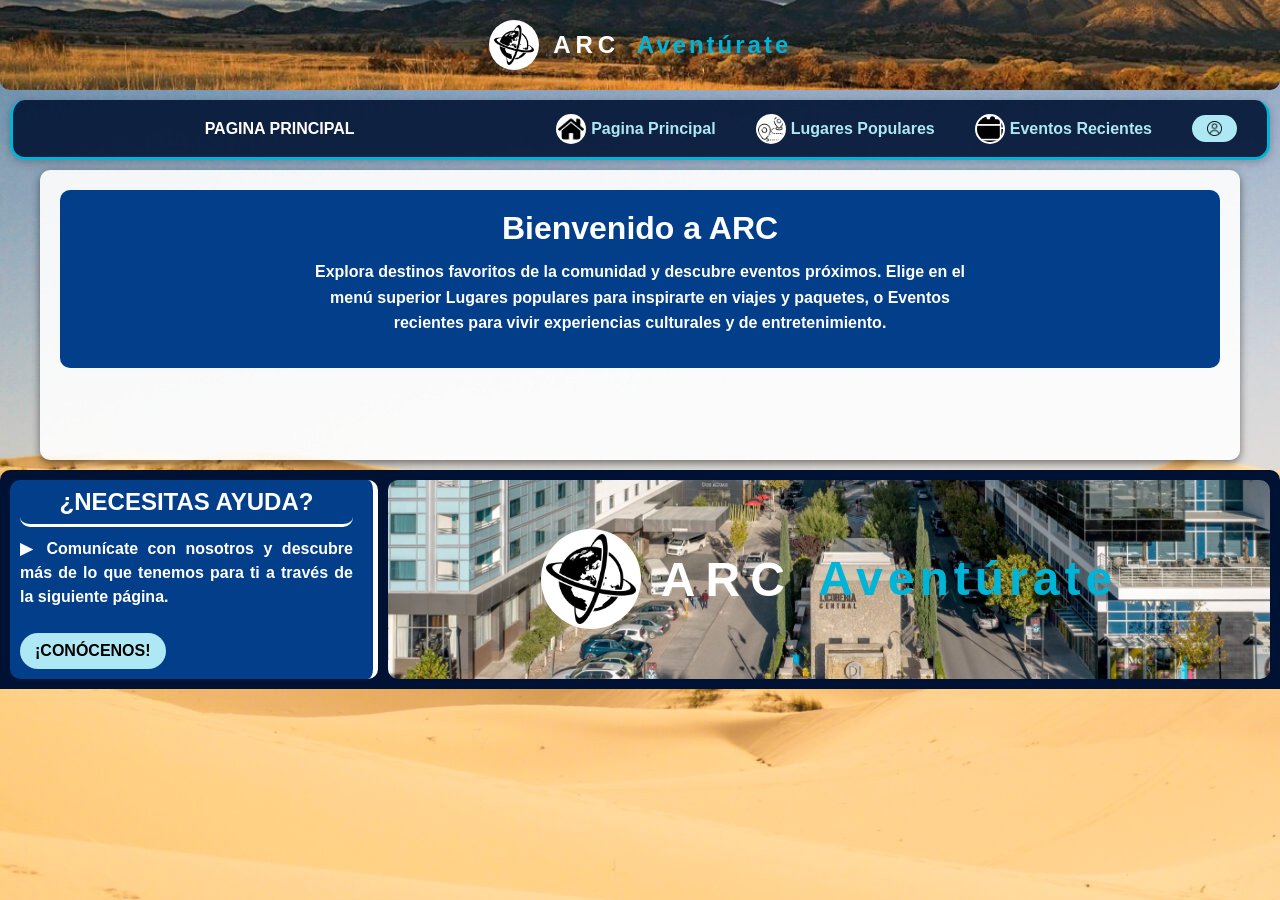
<file: public/src/html/organizers/events.html>
<!DOCTYPE html>
<html lang="es">

<head>
  <meta charset="UTF-8">
  <meta name="viewport" content="width=device-width, initial-scale=1.0">
  <title id="pageTitle">Panel</title>

  <link rel="stylesheet" href="../../styles/events.css">
  <link rel="stylesheet" href="../../styles/style_generico.css">
  <link rel="stylesheet" href="../../styles/header_style.css">
  <link rel="stylesheet" href="../../styles/footer_style.css">
  <link rel="stylesheet" href="../../components/calendar/calendar.css">

  <script src="../../scripts/events.js" type="module"></script>
</head>

<body>
  <main>

    <form class="box box-events">
      <!-- Col 1: Imagen y descripción -->
      <div class="event-image-desc">
        <img src="" alt="" id="event-img">
        <input type="file" id="file_event_img" accept="image/*" style="display:none;">
        <label for="event-desc">Descripción:</label>
        <textarea name="event_desc" id="event-desc"></textarea>
      </div>

      <!-- Col 2: Nombre, boletos, hora -->
      <div class="event-details">
        <label for="event-name">Nombre:</label>
        <input type="text" id="event-name" name="event_name" />

        <label for="event-price">Precio del boleto:</label>
        <input type="number" id="event-price" name="event_price" />

        <label for="event-time">Hora:</label>
        <input type="time" id="event-time" name="event_time" />

        <div class="event-map">
            <img src="../../media/images/background-map.png" alt="Ubicación" class="map-placeholder">
        </div>
      </div>


      <!-- Fila 2: Tarjetas -->
      <div class="event-cards">
        <div class="event-card" id="event-place">Lugar</div>
        <div class="event-card" id="event-organizer-img">
          <p id="event-organizer">Organizadora</p>
        </div>
        <div class="event-card" id="event-type">Tipo de actividad</div>
        <div class="event-card fill"> </div>
      </div>

      <!-- Fila 3: Botón calendario -->
      <div class="calendar-row">
        <button type="button" id="btn-edit" class="button">Iniciar edición</button>
        <button type="button" id="event-calendar" class="button">📅 Ver fecha del evento</button>
        <button type="button" id="btn-save" disabled class="button">Guardar cambios</button>
        <button type="button" id="btn-delete" class="button">Eliminar evento</button>
      </div>

    </form>

    </div>

    <!-- Modal del calendario -->
    <div class="calendar-modal" id="calendar-modal">
      <div class="calendar-modal__overlay"></div>
      <div class="calendar-modal__content">
        <button class="calendar-modal__close">×</button>
        <br><br>
        <section class="calendar">
          <section class="calendar__header">
            <div class="header__container">
              <button type="button" class="calendar__button calendar__button--previous">Anterior</button>
              <h3 class="container__heading" id="calendar-date">Mes</h3>
              <button type="button" class="calendar__button calendar__button--next">Siguiente</button>
            </div>
          </section>

          <section class="calendar__weekdays">
            <div>
              <h4>Lun</h4>
            </div>
            <div>
              <h4>Mar</h4>
            </div>
            <div>
              <h4>Mié</h4>
            </div>
            <div>
              <h4>Jue</h4>
            </div>
            <div>
              <h4>Vie</h4>
            </div>
            <div>
              <h4>Sáb</h4>
            </div>
            <div>
              <h4>Dom</h4>
            </div>
          </section>

          <ol class="calendar__days"></ol>
        </section>
      </div>
    </div>

    <!-- Modal info día -->
    <div class="day-info-modal" id="day-info-modal">
      <div class="day-info-overlay"></div>
      <div class="day-info-content">
        <button class="day-info-close">×</button>
        <h2 id="day-info-title">Día</h2>
        <p id="day-info-description">Descripción del evento</p>
      </div>
    </div>
  </main>
</body>

</html>
</file>
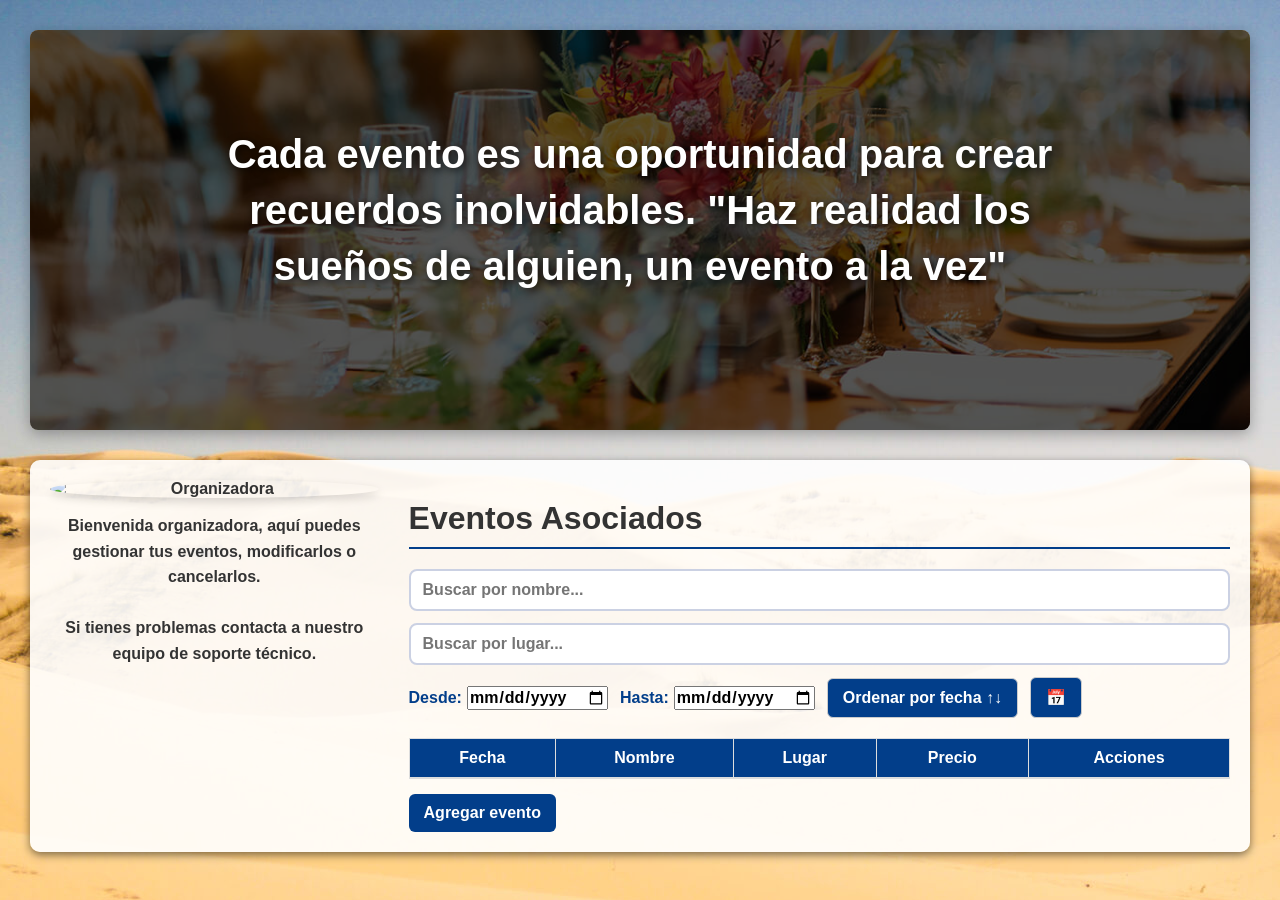
<file: public/src/html/organizers/organizer.html>
<!DOCTYPE html>
<html lang="es">

<head>
  <meta charset="UTF-8">
  <meta name="viewport" content="width=device-width, initial-scale=1.0">
  <title id="pageTitle">Panel</title>

  <link rel="stylesheet" href="./../../styles/style_generico.css">
  <link rel="stylesheet" href="../../components/calendar/calendar.css">
  <link rel="stylesheet" href="../../styles/header_style.css">
  <link rel="stylesheet" href="../../styles/footer_style.css">
  <link rel="stylesheet" href="./../../styles/organizers.css">

  <script src="../../scripts/organizers.js" type="module"></script>
</head>

<body>
  <main>
    <div class="banner">
      <div class="banner-content">
        <h1 class="slogan">Cada evento es una oportunidad para crear recuerdos inolvidables. "Haz realidad los sueños
          de alguien, un evento a la vez"</h1>
        <div id="numeroEventos" class="numero-eventos"></div>
      </div>
    </div>
    <div class="organizers-box box">

      <div class="organizers-info">
        <img id="imgAgencia" alt="Organizadora">
        <p id="mensajeBienvenida" class="mensaje-bienvenida">
          Bienvenida organizadora, aquí puedes gestionar tus eventos, modificarlos o cancelarlos.
          <br><br>
          Si tienes problemas contacta a nuestro equipo de <strong>soporte técnico</strong>.
        </p>
      </div>

      <div class="organizers-events-box">
        <h2>Eventos Asociados</h2>

        <div class="filters">
          <input type="text" id="buscarNombre" placeholder="Buscar por nombre...">
          <input type="text" id="buscarLugar" placeholder="Buscar por lugar...">
          <label>Desde: <input type="date" id="fechaInicio"></label>
          <label>Hasta: <input type="date" id="fechaFin"></label>
          <button id="btnOrdenar">Ordenar por fecha ↑↓</button>
          <button id="btnCalendar" class="btn-calendario">📅</button>
        </div>

        <table id="tablaEventos" class="tabla-eventos">
          <thead>
            <tr>
              <th>Fecha</th>
              <th>Nombre</th>
              <th>Lugar</th>
              <th>Precio</th>
              <th>Acciones</th>
            </tr>
          </thead>
          <tbody id="eventosBody"></tbody>
        </table>

        <button class="button" id="btnAgregar">Agregar evento</button>
      </div>
    </div>
  </main>
</body>

</html>
</file>
<file: public/src/styles/header_style.css>
/*Selector universal para la aplicacion*/
* {
    font-family: Arial, Helvetica, sans-serif;
    box-sizing: border-box;
    font-weight: bold;
    font-size: 16px;
    padding: 0px;
    margin: 0px;
}

/*
.ss_nav {
    background-color: var(--color-header);
    display: flex;
    justify-content: center;
    align-items: center;
    padding: 1rem 0;
    position: fixed;
    width: 100%;
    top: 0;
    z-index: 1000;
    box-shadow: 0 2px 10px rgba(0, 0, 0, 0.4);
}

.ss_nav ul {
    list-style: none;
    display: flex;
    gap: 2rem;
    margin: 0;
    padding: 0;
}

.ss_nav a {
    color: var(--color-text);
    text-decoration: none;
    font-weight: 500;
    font-size: 1.1rem;
    transition: color 0.3s, border-bottom 0.3s;
    border-bottom: 2px solid transparent;
}

.ss_nav a:hover {
    color: var(--color-accent);
    border-bottom: 2px solid var(--color-accent-hover);
}
*/




/*Contenedor principal del Header, basicamente es el header*/
.s_header {
    background-color: #001233;
    background-image: url(./../media/images/layout/img_background_header.jpg);
    background-position: 50% 30%;
    background-repeat: no-repeat;
    background-size: cover;
    text-align: center;
    color: white;
    /*El Sticky funciona raro si hay poco contenido en la pagina, yo diria que lso desactiven de ser el caso, solo lo borran y usan los tamaños de little para que no se vea tan grande el header.*/
    /*Eso o quitarle lo del little, para que no se cambie de tamaño.*/
    position: sticky;
    width: 100%;
    z-index: 1000;
    padding: 20px;
    top: 0;
    display: flex;
    justify-content: center;
    align-items: center;
    transition: height 0.5s ease, background-color 0.5s ease;
    border-radius: 0px 0px 10px 10px;
}

/*Circulo blanco de fonod para el logo de ARC, contiene el logo (img)*/
.s_icon_bg {
    background-color: white;
    vertical-align: middle;
    display: inline-block;
    border-radius: 50%;
    overflow: hidden;
    padding: 5px;
    height: 100px;
    width: 100px;
    transition: height 0.5s ease, width 0.5s ease, padding 0.5s ease;
}

/*Es el img del logo*/
.s_icon {
    object-fit: contain;
    height: 100%;
    width: 100%;
}

/*H1 del logo que dice basicamente ARC*/
.s_h1 {
    display: inline-block;
    letter-spacing: 10px;
    margin-left: 20px;
    font-size: 3rem;
    vertical-align: middle;
    transition: font-size 0.4s ease;
    transition: font-size 0.5s ease, letter-spacing 0.5s ease, margin-left 0.5s ease;
}

/*Contenedor de las palabras deslizantes*/
.h1_words {
    display: inline-block;
    position: relative;
    height: 2.8rem;
    overflow: hidden;
    transition: height 1s ease;
}

/*Palabras deslizantes*/
.h1_word {
    display: block;
    color: #00B4D8;
    line-height: auto;
    letter-spacing: 5px;
    margin-left: 0px;
    font-size: 3rem;
    justify-content: left;
    text-align: left;
    animation: spinWords 6s infinite;
    transition: font-size 0.5s ease, letter-spacing 0.5s ease, margin-left 0.5s ease, line-height 0.5s ease;
}

/* Animación de las palabras deslizantes*/
@keyframes spinWords {

    0%,
    20% {
        transform: translateY(-10%);
    }

    33%,
    53% {
        transform: translateY(-110%);
    }

    66%,
    86% {
        transform: translateY(-215%);
    }

    100% {
        transform: translateY(-10%);
    }
}

/*Slogan que se coloca abajo y leugo desaparece*/
.s_slogan {
    display: block;
    margin: 10px auto 0 auto;
    text-align: center;
    font-size: 1rem;
    letter-spacing: 5px;
    margin-top: 10px;
    opacity: 1;
    transition: font-size 0.5s ease, margin-top 0.5s ease, padding-bottom 0.5s ease, opacity 0.5s ease;

    /*Anijmation*/
    width: 42ch;
    white-space: nowrap;
    overflow: hidden;
    border-right: 3px solid white;
    animation: typingSlogan 3.5s steps(42), parpadeoLineText 1.5s ease-out infinite;
}

/*Typing animation*/
@keyframes typingSlogan {
    from {
        width: 0ch;
    }
}

/*Parpadeo de la linea de escritura*/
@keyframes parpadeoLineText {
    50% {
        border-right-color: #001233;
    }
}

/*Atributo que se usa en JavaScript, donde se lo colocaremos cuando cierto scroll se haya efectuado*/
.little {
    background-color: #03045E;
    width: 100%;
    z-index: 1000;
    transition: all 0.3 ease;
    padding: 20px;
}

/*Reduccion del tamaño del logo*/
.little .s_icon_bg {
    height: 50px;
    width: 50px;
}

/*Reduccion del tamaño del titulo H1*/
.little .s_h1 {
    letter-spacing: 5px;
    margin-left: 10px;
    font-size: 1.5rem;
}

/*Reducir contenedor de palabras deslizantes*/
.little .h1_words {
    height: 1.2rem;
}

/*Reduccion de las palbras deslizantes*/
.little .h1_word {
    font-size: 1.5rem;
    line-height: 1.4rem;
    letter-spacing: 3px;
    margin-left: 5px;
}

/*Desvanecimiento del slogan (transicion) y quitarlo del flujo del html (con display none)*/
.little .s_slogan {
    opacity: 0;
    display: none;
}

/*Barra de navegacion*/
.underline_nav {
    position: sticky;
    max-width: 100vw;
    z-index: 999;
    display: flex;
    justify-content: right;
    align-items: center;
    padding: 10px 30px;
    gap: 40px;
    background-color: #023E8AE5;
    background-color: #001233E5;
    box-shadow: 0 2px 10px rgba(0, 0, 0, 0.25);
    border-bottom: 3px solid #00B4D8;
    border-left: 3px solid #00B4D8;
    border-right: 3px solid #00B4D8;
    transition: background-color 0.5s ease;
    border-radius: 15px;
    margin: 10px;
    height: 60px;
    transition: border-bottom 0.5s ease, border-right 0.5s ease, border-left 0.5s ease;
}

/*Cada elemento a o vinculo*/
.underline_nav a {
    position: relative;
    color: #ADE8F4;
    text-decoration: none;
    font-size: 1rem;
    border: none;
    padding: 8px 0;
    transition: .5s ease;
    transition: color 0.5s ease-out;
}

/*Subrayado de cada vinculo*/
.underline_nav a:hover {
    color: white;
}

/*Definicion del subrayado*/
.underline_nav a::after {
    content: '';
    position: absolute;
    bottom: 0;
    left: 0;
    width: 0;
    height: 4px;
    background-color: #48CAE4;
    border-radius: 20px;
    transition: width 0.3s ease-in-out;
}

/*Activacion del subrayado*/
.underline_nav a:hover::after {
    width: 100%;
}

/*Diseño del boton*/
.underline_nav button {
    background-color: #ADE8F4;
    border: none;
    color: #001233;
    font-size: 0.7rem;
    padding: 6px 15px;
    border-radius: 20px;
    transition: background-color 0.3s ease, transform 0.2s ease;
}

/*Boton con hover*/
.underline_nav button:hover {
    background-color: white;
    color: white;
    transform: scale(1.1);
    transition: background-color 1s ease;
}

.underline_nav:has(a:hover, button:hover) {
    /*border-bottom: 3px solid #34a0a4;*/
    border-bottom: 3px solid #001233;
    border-left: 3px solid #001233;
    border-right: 3px solid #001233;
}

.icon_user {
    width: 15px;
    height: auto;
}

.icon_nav {
    width: 30px;
    height: auto;
    background-color: white;
    border-radius: 50%;
    padding: 2px;
    margin-right: 5px;
}

.underline_nav a {
    display: flex;
    align-items: center;
}

.underline_nav .n_h2 {
    color: white;
    font-size: 1rem;
    margin: auto;
}

#btn_is_r a {
    display: flex;
    align-items: center;
    justify-content: center;
    height: 100%;
    padding: 0;
}

/* Menú cerrar sesión (closeSessionManager.js) */
.session-menu-wrap {
    position: relative;
    display: inline-flex;
    align-items: stretch;
    align-self: center;
}

.session-menu-dropdown {
    position: absolute;
    top: calc(100% + 10px); /* Un poco más de separación */
    right: 0;
    min-width: 200px;
    padding: 8px; /* Padding general para que el botón no toque los bordes */
    background: #ffffff;
    border: 1px solid #cbd1e3; /* Mismo color de borde que tus inputs globales */
    border-radius: 12px;
    /* Sombra tintada ligeramente con el azul principal (#023E8A) */
    box-shadow: 0 10px 25px rgba(2, 62, 138, 0.15);
    z-index: 1200;
    /* Animación fluida de entrada */
    animation: dropdownFadeIn 0.2s cubic-bezier(0.16, 1, 0.3, 1);
    transform-origin: top right;
}

/* Pequeño triángulo superior apuntando al botón */
.session-menu-dropdown::before {
    content: "";
    position: absolute;
    top: -6px;
    right: 18px;
    width: 10px;
    height: 10px;
    background: #ffffff;
    border-top: 1px solid #cbd1e3;
    border-left: 1px solid #cbd1e3;
    transform: rotate(45deg);
}

.session-menu-dropdown[hidden] {
    display: none !important;
}

/* Animación que se dispara al quitar el atributo [hidden] */
@keyframes dropdownFadeIn {
    from {
        opacity: 0;
        transform: scale(0.95) translateY(-10px);
    }
    to {
        opacity: 1;
        transform: scale(1) translateY(0);
    }
}

.session-menu__logout {
    display: flex;
    align-items: center;
    gap: 10px;
    width: 100%;
    padding: 10px 14px;
    border: none;
    background: transparent;
    text-align: left;
    font-weight: 600;
    font-size: 0.95rem;
    color: #d32f2f;
    cursor: pointer;
    border-radius: 8px; /* Redondeo interno para el hover */
    transition: background-color 0.2s ease, color 0.2s ease;
    position: relative;
    z-index: 1; /* Para quedar por encima del triángulo si se solapan */
}

.session-menu__logout:hover,
.session-menu__logout:focus-visible {
    background: #fee2e2;
    color: #b91c1c;
    outline: none;
}

/* Estilo para el icono que inyectaremos desde JS */
.session-menu__logout svg {
    width: 20px;
    height: 20px;
    fill: currentColor;
    transition: transform 0.2s ease;
}

.session-menu__logout:hover svg {
    transform: translateX(2px); /* Pequeño empujón visual al hacer hover */
}
</file>
<file: public/src/styles/footer_style.css>
/*Footer general*/
.f_footer {
    border-radius: 10px 10px 0px 0px;
    justify-content: space-between;
    background-color: #001233;
    align-items: stretch;
    text-align: center;
    color: white;
    z-index: 1000;
    padding: 10px;
    display: flex;
    top: 0;

}

/*Panel derecho*/
.f_general {
    background-image: url(./../multimedia/images/img_background_footer.jpeg);
    background-position: 50% 30%;
    background-repeat: no-repeat;
    justify-content: center;
    background-size: cover;
    border-radius: 10px;
    align-items: center;
    flex-wrap: wrap;
    min-width: 70%;
    padding: 10px;
    display: flex;
}

/*Panel izquierdo*/
.f_aboutus {
    border-right: 5px solid white;
    padding: 10px 20px 10px 10px;
    background-color: #023E8A;
    justify-content: center;
    text-align: justify;
    border-radius: 10px;
    padding-right: 20px;
    line-height: 1.5rem;
    margin-right: 10px;
    max-width: 40%;
    height: auto;
}

/*Titulo aboutus panel*/
.f_h3 {
    border-bottom: solid 3px white;
    padding-bottom: 10px;
    margin-bottom: 10px;
    border-radius: 10px;
    text-align: center;
    font-size: 1.5rem;
    color: white;
}

/*link-boton*/
.f_link {
    transition: background-color 0.5s ease, transform 0.5s ease;
    background-color: #ADE8F4;
    display: inline-block;
    text-decoration: none;
    border-radius: 20px;
    width: fit-content;
    margin-top: 1.5rem;
    font-weight: bold;
    padding: 6px 15px;
    font-size: 1rem;
    color: black;
}

/*link-boton-hover*/
.f_link:hover {
    background-color: white;
    transform: scale(1.1);
}

/*Circulo blanco de fonod para el logo de ARC, contiene el logo (img)*/
.f_icon_bg {
    background-color: white;
    vertical-align: middle;
    display: inline-block;
    border-radius: 50%;
    overflow: hidden;
    height: 100px;
    width: 100px;
    padding: 5px;
}

/*Es el img del logo*/
.f_icon {
    object-fit: contain;
    height: 100%;
    width: 100%;
}

/*H1 del logo que dice basicamente ARC*/
.f_h1 {
    vertical-align: middle;
    display: inline-block;
    letter-spacing: 10px;
    margin-left: 20px;
    font-size: 3rem;
}

/*Contenedor de las palabras deslizantes*/
.fh1_words {
    display: inline-block;
    position: relative;
    overflow: hidden;
    height: 2.8rem;
}

/*Palabras deslizantes*/
.fh1_word {
    animation: f_spinWords 6s infinite;
    justify-content: left;
    letter-spacing: 5px;
    line-height: auto;
    color: #00B4D8;
    text-align: left;
    margin-left: 0px;
    font-size: 3rem;
    display: block;
}

/* Animación de las palabras deslizantes*/
@keyframes f_spinWords {

    0%,
    20% {
        transform: translateY(-12%);
    }

    33%,
    53% {
        transform: translateY(-110%);
    }

    66%,
    86% {
        transform: translateY(-215%);
    }

    100% {
        transform: translateY(-10%);
    }
}
</file>
<file: public/src/styles/style_generico.css>
/* ---- Estilos globales ---- */

* {
  box-sizing: border-box;
  margin: 0;
  padding: 0;
  font-family: "Segoe UI", Arial, sans-serif;
}

body {
  background-color: #f4f5fb;
  background-image: url("./../media/images/layout/background-img.jpeg");
  color: #333;
  /*
  display: grid;
  grid-template-rows: auto 1fr auto;
  min-height: 100vh;
  */
  object-fit: fill;
  background-attachment: fixed;
}

/* ---- Cabecera y pie ---- */
header,
footer {
  background-color: #023E8A;
  color: white;
  text-align: center;
  padding: 1rem 0;
}

/* ---- Main ---- */
main {
  padding: 30px;
  height: 100%;
}

/* ---- Caja generica (Para el cuerpo de las pestañas) ---- */
.box {
  background-color: rgba(255, 255, 255, 0.90);
  border-radius: 10px;
  box-shadow: 0 3px 8px rgba(0, 0, 0, 0.5);
  padding: 20px;
}

/* ---- Botones generales ---- */
.button,
button,
input[type="submit"] {
  background-color: #023E8A;
  color: white;
  border: none;
  border-radius: 6px;
  padding: 10px 15px;
  font-size: 1rem;
  cursor: pointer;
  transition: background-color 0.3s ease;
}

.button:hover,
button:hover,
input[type="submit"]:hover {
  background-color: #1f3461;
}

/* ---- Tipografía general ---- */

label {
  font-weight: 600;
  color: #023E8A;
  margin-bottom: 4px;
  display: block;
}

/* ---- Inputs y textarea ---- */
input[type="text"],
input[type="number"],
textarea {
  width: 100%;
  padding: 10px 12px;
  border: 2px solid #cbd1e3;
  border-radius: 8px;
  font-size: 1rem;
  transition: border-color 0.3s ease, box-shadow 0.3s ease;
}

input:focus,
textarea:focus {
  border-color: #023E8A;
  box-shadow: 0 0 6px rgba(41, 67, 128, 0.3);
  outline: none;
}

textarea {
  resize: none;
  min-height: 120px;
}

/* ---- Tarjetas personalizadas ---- */
.cards {
  background-color: #caccd4;
  border-left: 5px solid #023E8A;
  border-radius: 8px;
  padding: 12px;
  display: grid;
  grid-template-columns: 1fr 2fr 1fr;
  align-items: center;
  gap: 10px;
  transition:
    background-color 0.3s ease,
    box-shadow 0.3s ease,
    transform 0.25s ease,
    border-left-color 0.3s ease;
}

.cards span {
  font-size: 0.95rem;
  color: #333;
}

.cards:hover {
  background-color: #dbe3f7;
  border-left-color: #1f3461;
  box-shadow: 0 4px 8px rgba(0, 0, 0, 0.2);
  transform: translateY(-2px);
}

/* =========================================
   1. ESTILOS DEL MODAL (Antes inyectados por JS)
   ========================================= */
:root {
  --modal-bg: #ffffff;
  --modal-overlay: rgba(15, 23, 42, 0.65);
  --modal-border: #e2e8f0;
  --modal-radius: 16px;
  --modal-primary: #2563eb;
  --modal-text: #1e293b;
  --modal-text-light: #64748b;
}

.app-modal {
  position: fixed;
  inset: 0;
  z-index: 9999;
  display: flex;
  align-items: center;
  justify-content: center;
  opacity: 0;
  visibility: hidden;
  transition: all 0.25s ease;
  font-family: 'Inter', system-ui, sans-serif;
}

.app-modal.active {
  opacity: 1;
  visibility: visible;
}

.app-modal__overlay {
  position: absolute;
  inset: 0;
  background: var(--modal-overlay);
  backdrop-filter: blur(5px);
}

.app-modal__content {
  position: relative;
  background: var(--modal-bg);
  width: 90%;
  max-width: 600px;
  max-height: 85vh;
  border-radius: var(--modal-radius);
  box-shadow: 0 25px 50px -12px rgba(0, 0, 0, 0.25);
  display: flex;
  flex-direction: column;
  transform: scale(0.95);
  transition: transform 0.25s cubic-bezier(0.16, 1, 0.3, 1);
  overflow: hidden;
}

.app-modal.active .app-modal__content {
  transform: scale(1);
}

.app-modal__header {
  padding: 1.25rem 1.5rem;
  border-bottom: 1px solid var(--modal-border);
  display: flex;
  justify-content: space-between;
  align-items: center;
  background: #fff;
}

.app-modal__header h2 {
  margin: 0;
  font-size: 1.25rem;
  font-weight: 700;
  color: var(--modal-text);
}

.app-modal__close {
  background: transparent;
  border: none;
  font-size: 1.5rem;
  line-height: 1;
  color: var(--modal-text-light);
  cursor: pointer;
  border-radius: 50%;
  width: 32px;
  height: 32px;
  display: flex;
  align-items: center;
  justify-content: center;
  transition: background 0.2s;
}

.app-modal__close:hover {
  background: #f1f5f9;
  color: #ef4444;
}

.app-modal__body {
  padding: 1.5rem;
  overflow-y: auto;
}

.modal-search {
  width: 100%;
  padding: 0.85rem 1rem;
  margin-bottom: 1.5rem;
  border: 1px solid var(--modal-border);
  border-radius: 10px;
  font-size: 1rem;
  background-color: #f8fafc;
  outline: none;
  transition: border-color 0.2s, box-shadow 0.2s;
}

.modal-search:focus {
  border-color: var(--modal-primary);
  background: #fff;
  box-shadow: 0 0 0 3px rgba(37, 99, 235, 0.1);
}

.selection-grid {
  display: flex;
  flex-direction: column;
  gap: 0.75rem;
}

.selection-card {
  display: flex;
  gap: 1rem;
  padding: 1rem;
  border: 1px solid var(--modal-border);
  border-radius: 12px;
  cursor: pointer;
  transition: all 0.2s ease;
  background: #fff;
  align-items: flex-start;
}

.selection-card:hover {
  border-color: var(--modal-primary);
  background-color: #eff6ff;
  transform: translateY(-2px);
  box-shadow: 0 4px 10px rgba(0, 0, 0, 0.05);
}

.selection-card__img {
  width: 80px;
  height: 80px;
  flex-shrink: 0;
  border-radius: 8px;
  object-fit: cover;
  background-color: #f1f5f9;
  border: 1px solid #e2e8f0;
}

.selection-card__info {
  flex: 1;
  display: flex;
  flex-direction: column;
  gap: 0.25rem;
}

.selection-card__title {
  margin: 0;
  font-size: 1.05rem;
  font-weight: 600;
  color: var(--modal-text);
}

.selection-card__desc {
  margin: 0;
  font-size: 0.9rem;
  color: var(--modal-text-light);
  line-height: 1.4;
  display: -webkit-box;
  -webkit-line-clamp: 3;
  -webkit-box-orient: vertical;
  overflow: hidden;
}

.app-modal__actions {
  padding: 1rem 1.5rem;
  border-top: 1px solid var(--modal-border);
  display: flex;
  justify-content: flex-end;
  gap: 0.75rem;
  background: #fafafa;
}

.btn-modal {
  padding: 0.6rem 1.25rem;
  border-radius: 8px;
  font-weight: 600;
  cursor: pointer;
  border: none;
  transition: 0.2s;
}

.btn-modal--primary {
  background: var(--modal-primary);
  color: white;
}

.btn-modal--primary:hover {
  background: #1d4ed8;
}

.btn-modal--secondary {
  background: white;
  border: 1px solid var(--modal-border);
  color: var(--modal-text);
}

.btn-modal--secondary:hover {
  background: #f1f5f9;
}


/* ---- Responsividad global ---- */
@media (max-width: 768px) {
  main {
    padding: 20px;
  }
}
</file>
<file: public/src/styles/index.css>
/* --- Index: vistas y contenido principal --- */
.index-main {
    max-width: 1200px;
    margin: 0 auto;
    margin-bottom: 10px;
    
}

.index-view[hidden] {
    display: none !important;
}

.index-view {
    padding-bottom: 2rem;
}

.index-hero {
    text-align: center;
    padding: 1.25rem 1rem 2rem;
    margin-bottom: 0.5rem;
    border-radius: 10px;
}

.index-hero__title {
    font-size: clamp(1.5rem, 4vw, 2rem);
    margin: 0 0 0.75rem;
    font-weight: 700;
    color: white;
}

.index-hero__text {
    margin: 0 auto;
    max-width: 42rem;
    line-height: 1.6;
    color: white;
    font-size: 1rem;
}

.index-block {
    padding: 1rem 1rem 1.25rem;
    border-radius: 10px;
}

.index-block__title {
    font-size: 1.8rem;
    margin: 0 0 0.5rem;
}

.index-block__text {
    margin: 0;
    line-height: 1.65;
    color: white;
    width: 100%;
    margin: 15px;
}

.index-subheading {
    font-size: 1.15rem;
    margin: 2rem 0 0.35rem;
    padding: 0 0.5rem;
}

.index-hint {
    margin: 0 0 1rem;
    padding: 0 0.5rem;
    font-size: 0.9rem;
    color: #64748b;
}

.index-carousel-slot {
    min-height: 1rem;
}

.index-filters {
    display: flex;
    flex-wrap: wrap;
    gap: 1rem;
    align-items: flex-end;
    padding: 1rem;
    margin-bottom: 1rem;
    background: rgba(255, 255, 255, 0.65);
    border-radius: 10px;
    border: 1px solid rgba(148, 163, 184, 0.35);
}

.index-filters__item {
    display: flex;
    flex-direction: column;
    gap: 0.35rem;
    font-size: 0.9rem;
    color: #334155;
}

.index-filters__item--grow {
    flex: 1 1 200px;
    min-width: 180px;
}

.index-filters__item select,
.index-filters__item input[type="search"] {
    padding: 0.45rem 0.6rem;
    border-radius: 6px;
    border: 1px solid #cbd5e1;
    min-width: 12rem;
    font: inherit;
}

.index-filters__btn {
    align-self: flex-end;
    white-space: nowrap;
}

.index-empty {
    text-align: center;
    padding: 1.5rem;
    color: #64748b;
}

.dialog_select {
    background-color: rgba(255, 255, 255, 0.7);
    border: 0px solid rgba(255, 255, 255, 0.4);
    transform: translate(-50%, -50%);
    backdrop-filter: blur(2px);
    border-radius: 10px;
    position: fixed;
    padding: 20px;
    margin: 0;
    left: 50%;
    top: 50%;
    text-align: center;
}

.dialog_h3 {
    font-size: 1.5rem;
}

.dialog_options {
    display: grid;
    grid-template-columns: 1fr 1fr;
    gap: 5px;
    margin-top: 20px;
}

.dialog_options button {
    height: 120px;
}

.dialog_text_btn {
    display: block;
    margin-top: 0px;
}

.button_ls_close {
    display: flex;
    align-items: center;
    justify-content: center;
    margin: 0 auto;
}

.dialog_text_btn_close {
    display: inline;
    margin-left: 5px;
}

.img_ls,
.img_ls_close {
    width: 40px;
    height: auto;
    background-color: white;
    border-radius: 50%;
    padding: 2px;
    margin-right: 5px;
}
</file>
<file: public/src/styles/carousel.css>
/* ==== ESTILOS CARRUSEL MODERNOS ==== */


.carrusel {
  max-width: 1200px;
  margin: 40px auto;
  position: relative;
}

.carrusel-title {
  text-align: center;
  margin-bottom: 25px;
  font-size: 2em;
  color: #023E8A;
  letter-spacing: 1px;
  font-weight: 700;
}

/* Viewport controla visibilidad */
.carrusel-viewport {
  overflow: hidden;
  width: 100%;
  border-radius: 15px;
  position: relative;
}

/* Contenedor del carrusel */
.carrusel-container {
  display: grid;
  grid-auto-flow: column;
  gap: 1.2rem;
  transition: transform 0.7s cubic-bezier(0.4, 0, 0.2, 1);
}

/* Tarjeta */
.card {
  position: relative;
  border-radius: 15px;
  overflow: hidden;
  height: 350px;
  background: #fff;
  box-shadow: 0 6px 18px rgba(0, 0, 0, 0.12);
  transition: transform 0.5s ease, box-shadow 0.5s ease;
}

.card img {
  width: 100%;
  height: 100%;
  object-fit: cover;
  display: block;
  transition: transform 0.6s ease, filter 0.6s ease;
}

.card:hover img {
  transform: scale(1.1);
  filter: brightness(0.85);
}

.card h3,
.card p {
  position: absolute;
  left: 0;
  width: 100%;
  padding: 12px 15px;
  color: #fff;
  text-shadow: 0 2px 8px rgba(0, 0, 0, 0.6);
}

.card h3 {
  top: 10px;
  font-size: 1.25em;
  font-weight: 700;
  background: linear-gradient(to right, rgba(2, 62, 138, 0.85), rgba(3, 83, 179, 0.7));
  border-bottom-right-radius: 25px;
}

.card p {
  bottom: 0;
  font-size: 0.95em;
  line-height: 1.3em;
  background: linear-gradient(to top, rgba(2, 62, 138, 0.8), transparent);
  padding-bottom: 15px;
}

.card h3[style*="color:red"] {
  color: #ff4d4f !important;
  text-shadow: 0 2px 8px rgba(0, 0, 0, 0.8);
}

.card:hover {
  transform: translateY(-8px) scale(1.02);
  box-shadow: 0 18px 28px rgba(0, 0, 0, 0.25);
}

/* ==== BOTONES DE NAVEGACIÓN ==== */
.carrusel-btn {
  position: absolute;
  top: 50%;
  transform: translateY(-50%);
  z-index: 5;
  background: linear-gradient(145deg, #024ca0, #012e68);
  color: #fff;
  border: none;
  border-radius: 50%;
  width: 55px;
  height: 55px;
  cursor: pointer;
  font-size: 1.6em;
  font-family: "Poppins", sans-serif;
  font-weight: 600;
  letter-spacing: -1px;
  display: flex;
  justify-content: center;
  align-items: center;
  box-shadow: 0 6px 14px rgba(0, 0, 0, 0.25);
  transition: all 0.25s ease;
  backdrop-filter: blur(6px);
}

.carrusel-btn:hover {
  background: linear-gradient(145deg, #0353b3, #023E8A);
  transform: translateY(-50%) scale(1.15);
  box-shadow: 0 10px 20px rgba(0, 0, 0, 0.35);
}

.carrusel-btn:active {
  transform: translateY(-50%) scale(1.05);
  box-shadow: 0 5px 12px rgba(0, 0, 0, 0.4);
}

.carrusel-prev {
  left: -25px;
}

.carrusel-next {
  right: -25px;
}

/* ==== Botón Mostrar más ==== */
.carrusel-more {
  display: block;
  margin: 25px auto 0 auto;
  padding: 12px 25px;
  font-size: 1em;
  background: linear-gradient(145deg, #023E8A, #0353b3);
  color: #fff;
  border: none;
  border-radius: 8px;
  cursor: pointer;
  font-family: "Poppins", sans-serif;
  font-weight: 600;
  letter-spacing: 0.3px;
  transition: background 0.3s, transform 0.2s, box-shadow 0.3s;
  box-shadow: 0 4px 12px rgba(0, 0, 0, 0.2);
}

.carrusel-more:hover:not(:disabled) {
  background: linear-gradient(145deg, #0353b3, #0466c8);
  transform: scale(1.05);
  box-shadow: 0 8px 18px rgba(0, 0, 0, 0.25);
}

.carrusel-more:disabled {
  cursor: not-allowed;
  background: #999;
  box-shadow: none;
}

/* ==== Responsive ==== */
@media (max-width: 1024px) {
  .card {
    height: 280px;
  }
}

@media (max-width: 768px) {
  .card {
    height: 250px;
  }

  .carrusel-btn {
    width: 45px;
    height: 45px;
    font-size: 1.3em;
  }
}

@media (max-width: 480px) {
  .card {
    height: 220px;
  }

  .carrusel-btn {
    width: 40px;
    height: 40px;
    font-size: 1.2em;
  }
}

.card:hover {
  cursor: default;
}
</file>
<file: public/src/styles/ingreso_style.css>
body {
    display: flex;
    justify-content: center;
    align-items: center;
    overflow: hidden;
    height: 100vh;
}

h1 {
    margin-bottom: 1rem;
}

h1.pnl_h1_titulo {
    font-size: 2.5rem;
    line-height: 2.5rem;
    text-shadow: 0 0 20px rgba(16, 64, 74, 1);
}

p {
    font-size: 1.5rem;
    line-height: 1.5rem;
    margin: 2rem 0 0.5rem;
    text-shadow: 0 0 20px rgba(16, 64, 74, 1);
}

button {
    /*position: relative;*/
    border: 3px solid #023E8A;
    font-weight: bolder;
    margin: 10px;
    padding: 10px 0px;
    width: 250px;
    letter-spacing: 1px;
    transition: 0.3s ease-in-out;
}

button:hover {
    letter-spacing: 3px;
}

button:active {
    transform: scale(0.95);
}

button:focus {
    outline: none;
}

button.btn_cambio {
    background-color: rgba(225, 225, 225, 0.2);
    border: 1px solid white;
}

form {
    background-color: #fff;
    display: flex;
    align-items: center;
    justify-content: center;
    flex-direction: column;
    padding: 0 50px;
    height: 100%;
    text-align: center;
}

input[type="password"],
input[type="tel"],
input[type="email"] {
    width: 100%;
    padding: 10px 12px;
    border: 2px solid #cbd1e3;
    border-radius: 8px;
    font-size: 1rem;
    transition: border-color 0.3s ease, box-shadow 0.3s ease;
}

input {
    margin: 8px 0;
}

input:focus {
    border-color: #023E8A;
    box-shadow: 0 0 6px rgba(41, 67, 128, 0.3);
    outline: none;
}

.contenedor {
    background-color: white;
    border-radius: 10px;
    box-shadow: 0 14px 28px rgba(0, 0, 0, 0.25), 0 10px 10px rgba(0, 0, 0, 0.22);
    position: relative;
    overflow: hidden;
    width: 800px;
    max-width: 100%;
    min-height: 500px;
}

.contenedor_formulario {
    position: absolute;
    top: 0;
    height: 100%;
    transition: all 0.6s ease-in-out;
}

.contenedor_login {
    left: 0;
    width: 50%;
    z-index: 2;
}

.contenedor.panel_derecho_activo .contenedor_login {
    transform: translateX(100%);
}

.contenedor_registro {
    left: 0;
    width: 50%;
    opacity: 0;
    z-index: 1;
}

.contenedor.panel_derecho_activo .contenedor_registro {
    transform: translateX(100%);
    opacity: 1;
    z-index: 5;
    animation: mostrar 0.6s;
}

@keyframes mostrar {

    0%,
    49.99% {
        opacity: 0;
        z-index: 1;
    }

    50%,
    100% {
        opacity: 1;
        z-index: 5;
    }
}

.overlay-contenedor {
    position: absolute;
    top: 0;
    left: 50%;
    width: 50%;
    height: 100%;
    overflow: hidden;
    transition: transform 0.6s ease-in-out;
    z-index: 100;
}

.contenedor.panel_derecho_activo .overlay-contenedor {
    transform: translate(-100%);
}

.overlay {
    /*
    background-image: url(./../media/images/layout/imgLayout20.jpg);
    background-image: url(./../media/images/layout/imgLayout17.jpg);
    background-image: url(./../media/images/layout/imgLayout15.jpg);
    background-image: url(./../media/images/layout/imgLayout5.jpg);
    background-image: url(./../media/images/layout/imgLayout3.jpg);
    background-image: url(./../media/images/layout/imgLayout19.jpg);
    background-image: url(./../media/images/layout/imgLayout1.jpeg);
    background-image: url(./../media/images/layout/imgLayout13.jpg);
    background-image: url(./../media/images/layout/background-img.jpg);
    */
    background-image: url(./../media/images/layout/imgLayout11.jpg);
    background-repeat: no-repeat;
    background-size: cover;
    background-position: 0 0;
    color: white;
    position: relative;
    left: -100%;
    height: 100%;
    width: 200%;
    transform: translateX(0);
    transition: transform 0.6s ease-in-out;
}

.overlay::before {
    content: "";
    position: absolute;
    left: 0;
    right: 0;
    top: 0;
    bottom: 0;
    background: linear-gradient(to top,
            rgba(46, 94, 109, 0.4) 40%,
            rgba(46, 94, 109, 0));
}

.contenedor.panel_derecho_activo .overlay {
    transform: translateX(50%);
}

.overlay-panel {
    position: absolute;
    display: flex;
    align-items: center;
    justify-content: center;
    flex-direction: column;
    padding: 0 40px;
    text-align: center;
    top: 0;
    height: 100%;
    width: 50%;
    transform: translateX(0);
    transition: transform 0.6s ease-in-out;
}

.overlay_izquierdo {
    transform: translateX(-20%);
}

.contenedor.panel_derecho_activo .overlay_izquierdo {
    transform: translateX(0);
}

.overlay_derecho {
    right: 0;
    transform: translateX(0);
}

.contenedor.panel_derecho_activo .overlay_derecho {
    transform: translateX(20%);
}

.dialog_select {
    background-color: rgba(255, 255, 255, 0.7);
    border: 0px solid rgba(255, 255, 255, 0.4);
    transform: translate(-50%, -50%);
    backdrop-filter: blur(2px);
    border-radius: 10px;
    position: fixed;
    padding: 20px;
    margin: 0;
    left: 50%;
    top: 50%;
    text-align: center;
}

.dialog_h3 {
    font-size: 1.5rem;
}

.button_ls_close {
    display: flex;
    align-items: center;
    justify-content: center;
    text-align: center;
    margin: 0 auto;
    width: 80%;
    gap: 10px;
}

.dialog_text_btn_close {
    display: inline-block;
    margin: 0;
    line-height: 1;
}

.img_ls_close {
    width: 40px;
    height: 40px;
    background-color: white;
    border-radius: 50%;
    padding: 2px;
    margin-right: 5px;
    object-fit: cover;
}


/* =========================================
   ESTILOS TOOLTIPS CORREGIDOS (Wrapper)
   ========================================= */

.tooltip-container {
  position: relative;
  /* Necesario para posicionar el tooltip */
  display: block;
  /* Ocupa el espacio como bloque */
  width: 100%;
  /* Asegura que no rompa tu diseño */
  height: 100%;
}

/* --- LÓGICA DEL TOOLTIP (CAJA NEGRA) --- */
.tooltip-container[data-tooltip]:hover::after {
  content: attr(data-tooltip);
  position: absolute;

  /* Ubicación: Arriba del input */
  bottom: 100%;
  left: 50%;
  /* Centrado */

  /* Diseño Visual */
  background-color: var(--primary-dark);
  backdrop-filter: blur(4px);
  color: #ffffff;
  border: 1px solid rgba(255, 255, 255, 0.1);

  /* Texto */
  text-align: center;
  font-size: 0.85rem;
  font-weight: 500;
  white-space: pre-wrap;
  line-height: 1.4;

  /* Tamaño */
  min-width: 180px;
  width: max-content;
  max-width: 250px;
  padding: 10px 14px;
  border-radius: 8px;

  /* Animación y Capas */
  z-index: 900;
  /* Muy alto para que nada lo tape */
  pointer-events: none;
  box-shadow: 0 4px 15px rgba(0, 0, 0, 0.3);

  /* Definimos la animación de entrada */
  animation: tooltip-slide-up 0.2s ease-out forwards;
}

/* --- LÓGICA DE LA FLECHITA (TRIÁNGULO) --- */
.tooltip-container[data-tooltip]:hover::before {
  content: '';
  position: absolute;
  bottom: 100%;
  left: 50%;
  transform: translateX(-50%);

  border-width: 6px;
  border-style: solid;
  border-color: rgba(15, 23, 42, 0.95) transparent transparent transparent;

  margin-bottom: -11px;
  /* Ajuste para pegar la flecha al input */
  z-index: 900;

  animation: tooltip-slide-up-arrow 0.2s ease-out forwards;
}

/* --- ANIMACIONES --- */
@keyframes tooltip-slide-up {
  0% {
    opacity: 0;
    transform: translateX(-50%) translateY(5px);
  }

  100% {
    opacity: 1;
    transform: translateX(-50%) translateY(-10px);
  }
}

@keyframes tooltip-slide-up-arrow {
  0% {
    opacity: 0;
    transform: translateX(-50%) translateY(5px);
  }

  100% {
    opacity: 1;
    transform: translateX(-50%) translateY(0);
  }
}

/* =========================================
   ESTILOS TOOLTIPS CORREGIDOS (Wrapper)
   ========================================= */

/* El contenedor que JS creó alrededor del input */
.tooltip-container {
  position: relative;
  /* Necesario para posicionar el tooltip */
  display: block;
  /* Ocupa el espacio como bloque */
  width: 100%;
  /* Asegura que no rompa tu diseño */
  height: 100%;
}

/* --- LÓGICA DEL TOOLTIP (CAJA NEGRA) --- */
.tooltip-container[data-tooltip]:hover::after {
  content: attr(data-tooltip);
  position: absolute;

  /* Ubicación: Arriba del input */
  bottom: 100%;
  left: 50%;
  /* Centrado */

  /* Diseño Visual */
  background-color: #1e3a8a;
  backdrop-filter: blur(4px);
  color: #ffffff;
  border: 1px solid rgba(255, 255, 255, 0.1);

  /* Texto */
  text-align: center;
  font-size: 0.85rem;
  font-weight: 500;
  white-space: pre-wrap;
  line-height: 1.4;

  /* Tamaño */
  min-width: 180px;
  width: max-content;
  max-width: 250px;
  padding: 10px 14px;
  border-radius: 8px;

  /* Animación y Capas */
  z-index: 900;
  /* Muy alto para que nada lo tape */
  pointer-events: none;
  box-shadow: 0 4px 15px rgba(0, 0, 0, 0.3);

  /* Definimos la animación de entrada */
  animation: tooltip-slide-up 0.2s ease-out forwards;
}

/* --- LÓGICA DE LA FLECHITA (TRIÁNGULO) --- */
.tooltip-container[data-tooltip]:hover::before {
  content: '';
  position: absolute;
  bottom: 100%;
  left: 50%;
  transform: translateX(-50%);

  border-width: 6px;
  border-style: solid;
  border-color: rgba(15, 23, 42, 0.95) transparent transparent transparent;

  margin-bottom: -11px;
  /* Ajuste para pegar la flecha al input */
  z-index: 900;

  animation: tooltip-slide-up-arrow 0.2s ease-out forwards;
}

/* --- ANIMACIONES --- */
@keyframes tooltip-slide-up {
  0% {
    opacity: 0;
    transform: translateX(-50%) translateY(5px);
  }

  100% {
    opacity: 1;
    transform: translateX(-50%) translateY(-10px);
  }
}

@keyframes tooltip-slide-up-arrow {
  0% {
    opacity: 0;
    transform: translateX(-50%) translateY(5px);
  }

  100% {
    opacity: 1;
    transform: translateX(-50%) translateY(0);
  }
}
</file>
<file: public/src/styles/a_crear_lugar.css>
/* ====== organizers.css ====== */

/* ---- Sección registrar evento ---- */
.event-box form {
    display: grid;
    grid-template-columns: 1fr 1fr 1fr;
    grid-template-areas:
        "modulo         modulo          modulo"
        "imagen         nombre_l        nombre_l"
        "imagen         descripcion     mapa"
        "imagen         descripcion     mapa"
        "imagen         zona            ciudad"
        "direccion      direccion       direccion"
        "file           crear           crear"
    ;
    gap: 30px;
    align-items: stretch;
    height: 100%;
}

.modulo_h2 {
    grid-area: modulo;
    text-align: center;
    font-size: 2rem;
    margin-bottom: 10px;
}

.div_imagen_lugar {
    grid-area: imagen;
    background-color: #f0f2fa;
    border-radius: 10px;
    min-height: 400px;
    box-shadow: inset 0 0 8px rgba(0, 0, 0, 0.1);
    display: grid;
    place-items: center;
    font-weight: 600;
    color: #023E8A;
    overflow: hidden;
}

.div_mapa_lugar {
    grid-area: imagen;
    background-color: #f0f2fa;
    border-radius: 10px;
    min-height: 400px;
    box-shadow: inset 0 0 8px rgba(0, 0, 0, 0.1);
    display: grid;
    place-items: center;
    font-weight: 600;
    color: #023E8A;
    overflow: hidden;
}

.imagen_lugar {
    width: 100%;
    height: 100%;
    object-fit: fill;
}

.mapa_lugar {
    width: 100%;
    height: 100%;
    object-fit: fill;
}

.div_nombre_lugar {
    grid-area: nombre_l;
}

.div_descripcion_lugar {
    grid-area: descripcion;
}

.div_mapa_lugar {
    grid-area: mapa;
}

.div_direccion_lugar {
    grid-area: direccion;
}

.div_zona_lugar {
    grid-area: zona;
}

.div_ciudad_lugar {
    grid-area: ciudad;
}

.boton_crear_lugar {
    grid-area: crear;
}

.txt_descripcion_lugar {
    height: 100%;
}

/* ---- Formularios ---- */

.event-send-button {
    justify-self: end;
}

/* ---- Responsividad ---- 
@media (max-width: 768px) {
    .organizers-box {
        grid-template-columns: 1fr;
    }

    .event-box {
        grid-template-columns: 1fr;
        gap: 20px;
    }

    .event-box h1 {
        grid-column: 1;
    }
}
    */

.file_new_img {
    width: 0.1px;
    height: 0.1px;
    opacity: 0;
    overflow: hidden;
    position: absolute;
    z-index: -1;
}

.label_new_img {
    grid-area: file;
    cursor: pointer;
    height: 100%;
}

.file_content_box {
    width: 100%;
    height: 100%;
    border: 2px dashed #023E8A;
    border-radius: 8px;
    padding: 15px;
    background-color: #f0f2fa;
    color: #023E8A;
    font-size: 1rem;
    font-weight: 500;
    display: flex;
    justify-content: center;
    align-items: center;
    text-align: center;
    transition: all 0.3s ease;
}

.label_new_img:hover .file_content_box {
    border-color: #1f3461;
    background-color: #dbe3f7;
    box-shadow: 0 0 6px rgba(41, 67, 128, 0.3);
}

#file_name_display {
    max-width: 100%;
    overflow: hidden;
    white-space: nowrap;
    text-overflow: ellipsis;
    display: block;
}

.dialog_select {
    background-color: rgba(255, 255, 255, 0.7);
    border: 0px solid rgba(255, 255, 255, 0.4);
    transform: translate(-50%, -50%);
    backdrop-filter: blur(2px);
    border-radius: 10px;
    position: fixed;
    padding: 20px;
    margin: 0;
    left: 50%;
    top: 50%;
    text-align: center;
}

.dialog_h3 {
    font-size: 1.5rem;
}

.button_ls_close {
    display: flex;
    align-items: center;
    justify-content: center;
    text-align: center;
    margin: 0 auto;
    width: 80%;
    gap: 10px;
}

.dialog_text_btn_close {
    display: inline-block;
    margin: 0;
    line-height: 1;
}

.img_ls_close {
    width: 40px;
    height: 40px;
    background-color: white;
    border-radius: 50%;
    padding: 2px;
    margin-right: 5px;
    object-fit: cover;
}

@media (max-width: 500px) {
    .event-box form {
        /* Pasar a una sola columna */
        grid-template-columns: 1fr;
        grid-template-areas:
            "modulo"
            "imagen"
            "nombre_l"
            "descripcion"
            "mapa"
            "direccion"
            "ciudad"
            "zona"
            "file"
            "crear"
        ;
        gap: 15px;
        padding: 10px;
    }

    .modulo_h2 {
        font-size: 1.5rem;
    }


    .div_imagen_lugar,
    .div_mapa_lugar {
        min-height: 200px;
    }

    .txt_descripcion_lugar {
        height: 150px;
    }
}
</file>
<file: public/src/styles/a_gestion_moves.css>
/* ====== organizers.css ====== */

/* ---- Sección registrar evento ---- */
.event-box form {
    display: grid;
    grid-template-columns: 1fr 1fr 1fr;
    grid-template-areas:
        "modulo         modulo          modulo"
        "imagen         nombre_l        nombre_l"
        "imagen         descripcion     mapa"
        "imagen         descripcion     mapa"
        "imagen         zona            ciudad"
        "direccion      direccion       direccion"
        "file           eliminar        modificar"
    ;
    gap: 30px;
    align-items: stretch;
    height: 100%;
}

.modulo_h2 {
    grid-area: modulo;
    text-align: center;
    font-size: 2rem;
    margin-bottom: 10px;
}

.div_imagen_lugar {
    grid-area: imagen;
    background-color: #f0f2fa;
    border-radius: 10px;
    min-height: 400px;
    box-shadow: inset 0 0 8px rgba(0, 0, 0, 0.1);
    display: grid;
    place-items: center;
    font-weight: 600;
    color: #023E8A;
    overflow: hidden;
}

.div_mapa_lugar {
    grid-area: imagen;
    background-color: #f0f2fa;
    border-radius: 10px;
    min-height: 400px;
    box-shadow: inset 0 0 8px rgba(0, 0, 0, 0.1);
    display: grid;
    place-items: center;
    font-weight: 600;
    color: #023E8A;
    overflow: hidden;
}

.imagen_lugar {
    width: 100%;
    height: 100%;
    object-fit: fill;
}

.mapa_lugar {
    width: 100%;
    height: 100%;
    object-fit: fill;
}

.div_nombre_lugar {
    grid-area: nombre_l;
}

.div_descripcion_lugar {
    grid-area: descripcion;
}

.div_mapa_lugar {
    grid-area: mapa;
}

.div_direccion_lugar {
    grid-area: direccion;
}

.div_zona_lugar {
    grid-area: zona;
}

.div_ciudad_lugar {
    grid-area: ciudad;
}


.boton_eliminar_lugar {
    grid-area: eliminar;
}

.boton_modificar_lugar {
    grid-area: modificar;
}

.txt_descripcion_lugar {
    height: 100%;
}

/* ---- Formularios ---- */

.event-send-button {
    justify-self: end;
}

/* ---- Responsividad ---- 
@media (max-width: 768px) {
    .organizers-box {
        grid-template-columns: 1fr;
    }

    .event-box {
        grid-template-columns: 1fr;
        gap: 20px;
    }

    .event-box h1 {
        grid-column: 1;
    }
}
    */

.file_new_img {
    width: 0.1px;
    height: 0.1px;
    opacity: 0;
    overflow: hidden;
    position: absolute;
    z-index: -1;
}

.label_new_img {
    grid-area: file;
    cursor: pointer;
    height: 100%;
}

.file_content_box {
    width: 100%;
    height: 100%;
    border: 2px dashed #023E8A;
    border-radius: 8px;
    padding: 15px;
    background-color: #f0f2fa;
    color: #023E8A;
    font-size: 1rem;
    font-weight: 500;
    display: flex;
    justify-content: center;
    align-items: center;
    text-align: center;
    transition: all 0.3s ease;
}

.label_new_img:hover .file_content_box {
    border-color: #1f3461;
    background-color: #dbe3f7;
    box-shadow: 0 0 6px rgba(41, 67, 128, 0.3);
}

#file_name_display {
    max-width: 100%;
    overflow: hidden;
    white-space: nowrap;
    text-overflow: ellipsis;
    display: block;
}

.dialog_select {
    background-color: rgba(255, 255, 255, 0.7);
    border: 0px solid rgba(255, 255, 255, 0.4);
    transform: translate(-50%, -50%);
    backdrop-filter: blur(2px);
    border-radius: 10px;
    position: fixed;
    padding: 20px;
    margin: 0;
    left: 50%;
    top: 50%;
    text-align: center;
}

.dialog_h3 {
    font-size: 1.5rem;
}

.button_ls_close {
    display: flex;
    align-items: center;
    justify-content: center;
    text-align: center;
    margin: 0 auto;
    width: 80%;
    gap: 10px;
}

.dialog_text_btn_close {
    display: inline-block;
    margin: 0;
    line-height: 1;
}

.img_ls_close {
    width: 40px;
    height: 40px;
    background-color: white;
    border-radius: 50%;
    padding: 2px;
    margin-right: 5px;
    object-fit: cover;
}

@media (max-width: 500px) {
    .event-box form {
        grid-template-columns: 1fr;
        grid-template-areas:
            "modulo"
            "imagen"
            "nombre_l"
            "descripcion"
            "mapa"
            "direccion"
            "ciudad"
            "zona"
            "file"
            "modificar"
            "eliminar"
        ;
        gap: 15px;
        padding: 10px;
    }

    .modulo_h2 {
        font-size: 1.5rem;
    }

    .div_imagen_lugar,
    .div_mapa_lugar {
        min-height: 200px;
    }

    .txt_descripcion_lugar {
        height: 150px;
    }

    .boton_eliminar_lugar,
    .boton_modificar_lugar {
        width: 100%;
        margin-top: 5px;
    }
}
</file>
<file: public/src/styles/a_gestion_view.css>
.box-zone {
    display: grid;
    grid-template-columns: 1fr;
    grid-template-areas: "div-zone" "div-card";
}

.div-zone {
    grid-area: div-zone;
    text-align: left;
    margin: 25px 0;
}

.div-zone h2 {
    font-size: 2.5rem;
    color: #333;
}

.div-card {
    grid-area: div-card;
    display: grid;
    grid-template-columns: 1fr 1fr 1fr;
    gap: 30px;
    align-items: stretch;
    height: 100%;
}

.cards {
    height: 200px;
    max-height: 200px;
    background-color: #caccd4;
    border-left: 5px solid #023E8A;
    border-radius: 8px;
    padding: 12px;
    display: grid;
    grid-template-columns: 1fr 1fr;
    grid-template-areas: "info-card image-card";
    gap: 10px;
    transition:
        background-color 0.3s ease,
        box-shadow 0.3s ease,
        transform 0.25s ease,
        border-left-color 0.3s ease;
    align-items: stretch;
    height: 100%;
    min-height: 200px;
}

.div-info-card {
    height: 100%;
    grid-area: info-card;
    display: grid;
    grid-template-columns: 1fr;
    grid-template-rows: 1fr 1fr 1fr 1fr;
    grid-template-areas: "info-card-title"
        "info-card-ciudad"
        "info-card-direccion"
        "info-card-btn";
    overflow: hidden;
}

.cards .div-info-card h2 {
    grid-area: info-card-title;
    font-size: 1.25rem;
    color: #333;
}

.cards .div-info-card .info-card-ciudad {
    grid-area: info-card-ciudad;
    font-size: 0.95rem;
    color: #333;
}

.cards .div-info-card .info-card-direccion {
    grid-area: info-card-direccion;
    white-space: nowrap;
    overflow: hidden;
    text-overflow: ellipsis;
    font-size: 0.95rem;
    color: #333;
}

.cards .div-info-card button {
    font-size: 1rem;
    grid-area: info-card-btn;
}

.div-image-card {
    grid-area: image-card;
    background-color: #f0f2fa;
    border-radius: 10px;
    height: 100%;
    box-shadow: inset 0 0 8px rgba(0, 0, 0, 0.1);
    overflow: hidden;
}

.image-card {
    width: 100%;
    height: 100%;
    object-fit: cover;
    overflow: hidden;
}

@media (max-width: 500px) {
    .div-card {
        grid-template-columns: 1fr;
        gap: 15px;
    }

    .div-zone h2 {
        font-size: 1.5rem;
        text-align: center;
    }

    .cards {
        height: auto;
        min-height: 150px;
        grid-template-columns: 1fr 1.5fr;
        grid-template-areas: "image-card info-card";
    }

    .div-image-card {
        min-width: 120px;
        max-width: 150px;
    }

    .div-info-card {
        padding-left: 5px;
        grid-template-rows: auto auto auto 1fr;
    }

    .cards .div-info-card h2 {
        white-space: normal;
        overflow: hidden;
        text-overflow: ellipsis;
    }

    .cards .div-info-card button {
        width: 100%;
        margin-top: 5px;
    }
}
</file>
<file: public/src/styles/a_info_events.css>
.cards {
    /*height: 200px;
    max-height: 200px;*/
    background-color: #caccd4;
    border-left: 5px solid #03045E;
    border-radius: 8px;
    padding: 12px;
    display: grid;
    grid-template-columns: 1fr 1fr;
    grid-template-areas: "info-card image-card";
    gap: 10px;
    transition:
        background-color 0.3s ease,
        box-shadow 0.3s ease,
        transform 0.25s ease,
        border-left-color 0.3s ease;
    align-items: stretch;
    /*height: 100%;*/
    min-height: 200px;
    margin-bottom: 10px;
}

.div-info-card {
    /*height: 170px;*/
    grid-area: info-card;
    display: grid;
    grid-template-columns: 1fr;
    grid-template-rows: min-content min-content 1fr min-content;
    grid-template-areas: "info-card-title"
        "info-card-ciudad"
        "info-card-direccion"
        "info-card-btn";
    /*overflow: hidden;*/
}

.cards .div-info-card h2 {
    grid-area: info-card-title;
    font-size: 1.25rem;
    color: #333;
}

.cards .div-info-card .info-card-ciudad {
    grid-area: info-card-ciudad;
    font-size: 0.95rem;
    color: #333;
}

.cards .div-info-card .info-card-direccion {
    grid-area: info-card-direccion;
    font-size: 0.95rem;
    color: #333;
}

.cards .div-info-card button {
    font-size: 1rem;
    grid-area: info-card-btn;
    align-self: end;
    margin-top: 10px;
}

.div-image-card {
    grid-area: image-card;
    background-color: #f0f2fa;
    border-radius: 10px;
    /*height: 170px;*/
    box-shadow: inset 0 0 8px rgba(0, 0, 0, 0.1);
    overflow: hidden;
    height: 100%;
}

.image-card {
    width: 100%;
    height: 100%;
    height: 200px;   
    object-fit: cover;
    overflow: hidden;
}

.minicard {
    height: 80px;
    cursor: pointer;
    background-color: #caccd4;
    border-left: 5px solid #023E8A;
    border-radius: 8px;
    padding: 12px;
    align-items: center;
    gap: 10px;
    margin-bottom: 10px;
    display: grid;
    grid-template-columns: 1fr;
    gap: 10px;
    transition:
        background-color 0.3s ease,
        box-shadow 0.3s ease,
        transform 0.25s ease,
        border-left-color 0.3s ease;
}


.minicard span {
    font-size: 0.95rem;
    color: #333;
}

.minicard:hover {
    background-color: #dbe3f7;
    border-left-color: #1f3461;
    box-shadow: 0 4px 8px rgba(0, 0, 0, 0.2);
    transform: translateY(-2px);
}

.overlay1 .minicard {
    border-left-color: #001233;
}

.overlay3 .minicard {
    border-left-color: #001233;
}


.cuadricula {
    display: grid;
    grid-template-columns: 1fr 2fr 2fr;
    grid-template-rows: 50px 50px auto;
    grid-template-areas:
        "overlay1 overlay2 overlay4"
        "overlay1 overlayEx overlay4"
        "overlay1 overlay3 overlay4";
    gap: 10px;
}

.overlay1 {
    grid-area: overlay1;
}

.overlay2 {
    grid-area: overlay2;
    height: 50px;
    display: flex;
    align-items: center;
    justify-content: center;
}

.overlay3 {
    grid-area: overlay3;
}

.overlay4 {
    grid-area: overlay4;
}

.overlayEx {
    grid-area: overlayEx;
}

h3 {
    font-size: 1.5rem;
}

select {
    width: 100%;
    padding: 10px 12px;
    border: 2px solid #cbd1e3;
    border-radius: 8px;
    font-size: 1rem;
    color: #333;
    background-color: white;
    cursor: pointer;
}

select:focus {
    border-color: #023E8A;
    box-shadow: 0 0 6px rgba(41, 67, 128, 0.3);
    outline: none;
}

option {
    padding: 8px 10px;
    font-size: 1rem;
    color: #333;
    background-color: #ffffff;
}

/*Maxicard*/
.maxicard {
    background-color: #caccd4;
    border-left: 5px solid #023E8A;
    border-radius: 8px;
    padding: 12px;
    margin-bottom: 10px;
    box-shadow: 0 4px 10px rgba(0, 0, 0, 0.1);
    display: grid;
    grid-template-columns: 2fr 1fr;
    grid-template-rows: auto auto 1fr;
    grid-template-areas:
        "titulo titulo"
        "descripcion imagen"
        "info-grid info-grid";
    gap: 15px 10px;
}

.maxicard-titulo {
    grid-area: titulo;
    color: #023E8A;
    font-size: 1.5rem;
    padding-bottom: 5px;
    border-bottom: 2px solid #333;
    margin: 0;
}

.maxicard-imagen {
    grid-area: imagen;
    border-radius: 6px;
    overflow: hidden;
    height: auto;
    height: 150px;
    width: 150px;
    box-shadow: inset 0 0 8px rgba(0, 0, 0, 0.1);
}

.maxicard-imagen img {
    width: 100%;
    height: 100%;
    object-fit: cover;
}

.maxicard-descripcion {
    grid-area: descripcion;
    font-size: 1rem;
    color: black;
}

.maxicard-descripcion p {
    margin: 0 0 5px 0;
    font-weight: bold;
}

.maxicard-descripcion span {
    display: block;
    color: #444;
    font-weight: normal;
}


.maxicard-info-grid {
    grid-area: info-grid;
    border-top: 2px solid #333;
    padding-top: 10px;
    display: grid;
    grid-template-columns: repeat(3, 1fr);
    gap: 8px 15px;
    align-items: start;
    font-size: 0.95rem;
    color: #444;
}

.maxicard-info-grid p {
    color: black;
    margin: 0 0 5px 0;
    font-weight: bold;
}

.maxicard-info-grid span {
    display: block;
    color: #444;
    font-weight: normal;
}

.maxicard-dato {
    margin: 0;
    line-height: 1.3;
}

.maxicard-dato.dato-full {
    grid-column: 1 / -1;
}

.overlay4 .maxicard {
    position: sticky;
    top: 150px;
}

.filter-container {
    display: flex;
    justify-content: space-between;
    align-items: center;
    gap: 10px;
    padding: 5px;
    width: 100%;
}

.small-select {
    width: calc(33.33% - 10px);
    padding: 8px;
}

@media (max-width: 500px) {
    .cuadricula {
        grid-template-columns: 1fr;
        grid-template-rows: auto auto auto auto auto;
        grid-template-areas:
            "overlay1"
            "overlay2"
            "overlayEx"
            "overlay3"
            "overlay4";
        gap: 10px;
    }

    .overlay1 {
        display: grid;
        grid-template-columns: repeat(2, 1fr);
        gap: 10px;
    }

    .minicard {
        text-align: center;
        margin-bottom: 0;
        padding: 10px;
        font-size: 0.9rem;
    }

    .cards {
        min-height: 150px;
        grid-template-columns: 1fr 1.5fr;
        gap: 10px;
    }

    .cards .div-info-card h2 {
        font-size: 1.1rem;
    }

    .filter-container {
        flex-direction: column;
        gap: 5px;
        padding: 0;
    }

    .small-select {
        width: 100%;
        margin-bottom: 0;
    }

    .maxicard-info-grid {
        grid-template-columns: 1fr;
        gap: 5px;
    }

    .maxicard-dato.dato-full {
        grid-column: 1 / 1;
    }
}
</file>
<file: public/src/styles/events.css>
/* ---------- VARIABLES ---------- */
:root {
  --primary: #2563eb;
  --primary-light: #3b82f6;
  --primary-dark: #1e3a8a;
  --secondary: #f8fafc;
  --gray: #94a3b8;
  --white: #ffffff;
  --danger: #ef4444;
  --radius: 14px;
  --shadow: 0 8px 24px rgba(0, 0, 0, 0.08);
  --transition: 0.25s ease;
  --font: 'Inter', system-ui, sans-serif;
}

/* ---------- BOX ---------- */
.box {
  background: var(--white);
  border-radius: var(--radius);
  box-shadow: var(--shadow);
  padding: 2.5rem;
  animation: fadeIn 0.6s ease;
  border: 1px solid rgba(0, 0, 0, 0.05);
}

img {
  max-height: 550px;
}

/* ---------- ANIMACIONES ---------- */
@keyframes fadeIn {
  from {
    opacity: 0;
    transform: translateY(10px);
  }

  to {
    opacity: 1;
    transform: translateY(0);
  }
}

@keyframes popIn {
  from {
    opacity: 0;
    transform: scale(0.95);
  }

  to {
    opacity: 1;
    transform: scale(1);
  }
}

/* ---------- FORMULARIO ---------- */
form {
  display: flex;
  flex-direction: column;
  gap: 2rem;
}

.box-events {
  display: grid;
  grid-template-columns: 1fr 1fr;
  gap: 2rem;
  align-items: start;
}

/* ---------- SECCIÓN IZQUIERDA: IMAGEN Y DESCRIPCIÓN ---------- */
.event-image-desc {
  display: flex;
  flex-direction: column;
  gap: 1rem;
  height: 100%;
}

.event-image-desc img {
  width: 100%;
  height: 100%;
  object-fit: cover;
  border-radius: var(--radius);
  box-shadow: var(--shadow);
  transition: transform var(--transition), filter var(--transition);
  background: #f1f5f9;
}

.event-image-desc img:hover {
  transform: scale(1.03);
  filter: brightness(0.9);
}

#package-desc {
  height: 100%;
}

#event-desc {
  height: 100%;
}

#event-img {
  height: 100%;
}

/* ---------- SECCIÓN DERECHA: DETALLES ---------- */
.event-details {
  display: flex;
  flex-direction: column;
  gap: 1.2rem;
  padding-top: 0.5rem;
}

/* ---------- CAMPOS ---------- */
label {
  color: var(--primary-dark);
  font-weight: 600;
  margin-bottom: 4px;
  display: block;
}

input,
textarea {
  width: 100%;
  padding: 12px 14px;
  border: 1.5px solid #cbd5e1;
  border-radius: var(--radius);
  font-size: 1rem;
  background-color: #f8fafc;
  transition: border-color var(--transition), box-shadow var(--transition), background var(--transition);
}

input:focus,
textarea:focus {
  border-color: var(--primary-light);
  box-shadow: 0 0 8px rgba(59, 130, 246, 0.35);
  background: #ffffff;
  outline: none;
}

/* ---------- TARJETAS ---------- */
.event-cards {
  grid-column: span 2;
  display: grid;
  grid-template-columns: repeat(auto-fit, minmax(180px, 1fr));
  gap: 1rem;
  margin-top: 0.2rem;
}

.event-card {
  background-color: var(--secondary);
  align-content: center;
  height: 100px;
  margin: 0.2rem;
  border-radius: var(--radius);
  box-shadow: var(--shadow);
  text-align: center;
  font-weight: 600;
  color: #1e293b;
  transition: background var(--transition), transform var(--transition), color var(--transition);
  cursor: pointer;
  display: flex;
  justify-content: center;
  align-items: center;
}

#event-organizer-img p {
  color: white;
  background-color: #0000007c;
  width: 100%;
  height: 100%;
  border-radius: var(--radius);
  padding: 1.4rem;
}

.event-card:hover {
  background: var(--primary-light);
  color: var(--white);
  transform: translateY(-4px) scale(1.02);
}

.event-card.fill {
  background: var(--primary);
  color: var(--white);
  box-shadow: 0 6px 14px rgba(29, 78, 216, 0.25);
}

/* ---------- BOTÓN CALENDARIO ---------- */
.calendar-row {
  grid-column: span 2;
  display: flex;
  justify-content: center;
  margin-top: 1rem;
}

.button {
  background: var(--primary);
  color: var(--white);
  padding: 14px 32px;
  margin-left: 10px;
  margin-right: 10px;
  border-radius: var(25px);
  font-size: 1rem;
  font-weight: 600;
  border: none;
  cursor: pointer;
  letter-spacing: 0.4px;
  transition: background var(--transition), transform var(--transition), box-shadow var(--transition);
}



.button:hover {
  background: var(--primary-light);
  transform: translateY(-2px);
  box-shadow: 0 6px 18px rgba(37, 99, 235, 0.3);
}

/* ---------- MODALES ---------- */
.calendar-modal,
.day-info-modal {
  display: none;
  position: fixed;
  inset: 0;
  z-index: 1000;
}

.calendar-modal__overlay,
.day-info-overlay {
  position: absolute;
  inset: 0;
  background: rgba(0, 0, 0, 0.4);
  backdrop-filter: blur(6px);
}

.calendar-modal__content,
.day-info-content {
  position: relative;
  background: var(--white);
  margin: 5% auto;
  border-radius: var(--radius);
  padding: 2rem;
  width: 90%;
  max-width: 700px;
  box-shadow: var(--shadow);
  animation: popIn 0.35s ease;
  border: 1px solid rgba(0, 0, 0, 0.05);
}

.calendar-modal__close,
.day-info-close {
  position: absolute;
  top: 1rem;
  right: 1rem;
  background: transparent;
  border: none;
  font-size: 1.8rem;
  cursor: pointer;
  color: var(--gray);
  transition: color var(--transition), transform var(--transition);
}

.calendar-modal__close:hover,
.day-info-close:hover {
  color: var(--danger);
  transform: scale(1.1);
}

/* ---------- MAPA DEL LUGAR ---------- */
.event-map {
  margin-top: 0.5rem;
  margin-bottom: 1.2rem;
}

.map-placeholder {
  background: var(--primary);
  color: var(--white);
  border-radius: var(--radius);
  height: 100%;
  width: 100%;
  display: flex;
  align-items: center;
  justify-content: center;
  font-weight: 600;
  font-size: 1rem;
  text-align: center;
  box-shadow: var(--shadow);
  transition: transform var(--transition), box-shadow var(--transition);
  cursor: default;
}

.map-placeholder:hover {
  transform: scale(1.02);
  box-shadow: 0 6px 16px rgba(37, 99, 235, 0.35);
}

/* ---------- RESPONSIVE ---------- */

/* Tablets horizontales y portátiles pequeños */
@media (max-width: 1024px) {
  main {
    padding: 1rem;
  }

  .box {
    padding: 2rem;
  }

}

/* Tablets verticales y móviles grandes */
@media (max-width: 900px) {
  .box-events {
    grid-template-columns: 1fr;
  }

  .calendar-row {
    grid-column: 1;
  }

  .event-cards {
    grid-column: 1;
  }
}

/* Smartphones */
@media (max-width: 600px) {
  body {
    padding: 1rem;
  }

  .box {
    padding: 1.5rem;
  }

  input,
  textarea {
    font-size: 0.95rem;
  }

  .event-cards {
    grid-template-columns: repeat(auto-fit, minmax(130px, 1fr));
  }

  .event-card {
    height: 90px;
    font-size: 0.9rem;
  }

  .open-calendar {
    width: 100%;
    padding: 12px 0;
  }
}

/* Teléfonos pequeños */
@media (max-width: 420px) {
  .event-cards {
    grid-template-columns: 1fr;
  }

  .box {
    padding: 1.2rem;
  }

  label {
    font-size: 0.9rem;
  }

  .open-calendar {
    font-size: 0.95rem;
  }
}

/* =========================================
   1. ESTILOS DEL MODAL (Antes inyectados por JS)
   ========================================= */
:root {
  --modal-bg: #ffffff;
  --modal-overlay: rgba(15, 23, 42, 0.65);
  --modal-border: #e2e8f0;
  --modal-radius: 16px;
  --modal-primary: #2563eb;
  --modal-text: #1e293b;
  --modal-text-light: #64748b;
}

.app-modal {
  position: fixed;
  inset: 0;
  z-index: 9999;
  display: flex;
  align-items: center;
  justify-content: center;
  opacity: 0;
  visibility: hidden;
  transition: all 0.25s ease;
  font-family: 'Inter', system-ui, sans-serif;
}

.app-modal.active {
  opacity: 1;
  visibility: visible;
}

.app-modal__overlay {
  position: absolute;
  inset: 0;
  background: var(--modal-overlay);
  backdrop-filter: blur(5px);
}

.app-modal__content {
  position: relative;
  background: var(--modal-bg);
  width: 90%;
  max-width: 600px;
  max-height: 85vh;
  border-radius: var(--modal-radius);
  box-shadow: 0 25px 50px -12px rgba(0, 0, 0, 0.25);
  display: flex;
  flex-direction: column;
  transform: scale(0.95);
  transition: transform 0.25s cubic-bezier(0.16, 1, 0.3, 1);
  overflow: hidden;
}

.app-modal.active .app-modal__content {
  transform: scale(1);
}

.app-modal__header {
  padding: 1.25rem 1.5rem;
  border-bottom: 1px solid var(--modal-border);
  display: flex;
  justify-content: space-between;
  align-items: center;
  background: #fff;
}

.app-modal__header h2 {
  margin: 0;
  font-size: 1.25rem;
  font-weight: 700;
  color: var(--modal-text);
}

.app-modal__close {
  background: transparent;
  border: none;
  font-size: 1.5rem;
  line-height: 1;
  color: var(--modal-text-light);
  cursor: pointer;
  border-radius: 50%;
  width: 32px;
  height: 32px;
  display: flex;
  align-items: center;
  justify-content: center;
  transition: background 0.2s;
}

.app-modal__close:hover {
  background: #f1f5f9;
  color: #ef4444;
}

.app-modal__body {
  padding: 1.5rem;
  overflow-y: auto;
}

.modal-search {
  width: 100%;
  padding: 0.85rem 1rem;
  margin-bottom: 1.5rem;
  border: 1px solid var(--modal-border);
  border-radius: 10px;
  font-size: 1rem;
  background-color: #f8fafc;
  outline: none;
  transition: border-color 0.2s, box-shadow 0.2s;
}

.modal-search:focus {
  border-color: var(--modal-primary);
  background: #fff;
  box-shadow: 0 0 0 3px rgba(37, 99, 235, 0.1);
}

.selection-grid {
  display: flex;
  flex-direction: column;
  gap: 0.75rem;
}

.selection-card {
  display: flex;
  gap: 1rem;
  padding: 1rem;
  border: 1px solid var(--modal-border);
  border-radius: 12px;
  cursor: pointer;
  transition: all 0.2s ease;
  background: #fff;
  align-items: flex-start;
}

.selection-card:hover {
  border-color: var(--modal-primary);
  background-color: #eff6ff;
  transform: translateY(-2px);
  box-shadow: 0 4px 10px rgba(0, 0, 0, 0.05);
}

.selection-card__img {
  width: 80px;
  height: 80px;
  flex-shrink: 0;
  border-radius: 8px;
  object-fit: cover;
  background-color: #f1f5f9;
  border: 1px solid #e2e8f0;
}

.selection-card__info {
  flex: 1;
  display: flex;
  flex-direction: column;
  gap: 0.25rem;
}

.selection-card__title {
  margin: 0;
  font-size: 1.05rem;
  font-weight: 600;
  color: var(--modal-text);
}

.selection-card__desc {
  margin: 0;
  font-size: 0.9rem;
  color: var(--modal-text-light);
  line-height: 1.4;
  display: -webkit-box;
  -webkit-line-clamp: 3;
  -webkit-box-orient: vertical;
  overflow: hidden;
}

.app-modal__actions {
  padding: 1rem 1.5rem;
  border-top: 1px solid var(--modal-border);
  display: flex;
  justify-content: flex-end;
  gap: 0.75rem;
  background: #fafafa;
}

.btn-modal {
  padding: 0.6rem 1.25rem;
  border-radius: 8px;
  font-weight: 600;
  cursor: pointer;
  border: none;
  transition: 0.2s;
}

.btn-modal--primary {
  background: var(--modal-primary);
  color: white;
}

.btn-modal--primary:hover {
  background: #1d4ed8;
}

.btn-modal--secondary {
  background: white;
  border: 1px solid var(--modal-border);
  color: var(--modal-text);
}

.btn-modal--secondary:hover {
  background: #f1f5f9;
}

/* =========================================
   2. ESTILOS OVERLAY IMAGEN (Hover)
   ========================================= */
.img-wrapper-event {
  position: relative;
  display: inline-block;
  overflow: hidden;
  border-radius: 8px;
  cursor: pointer;
  height: 100%;
}

.img-hover-overlay {
  position: absolute;
  inset: 0;
  background: rgba(0, 0, 0, 0.6);
  display: flex;
  align-items: center;
  justify-content: center;
  opacity: 0;
  transition: opacity 0.3s ease;
  color: white;
  font-weight: 600;
  text-align: center;
  pointer-events: none;
  padding: 10px;
}

.img-wrapper-event:hover .img-hover-overlay {
  opacity: 1;
}

/* =========================================
   ESTILOS TOOLTIPS CORREGIDOS (Wrapper)
   ========================================= */

/* El contenedor que JS creó alrededor del input */
.tooltip-container {
  position: relative;
  /* Necesario para posicionar el tooltip */
  display: block;
  /* Ocupa el espacio como bloque */
  width: 100%;
  /* Asegura que no rompa tu diseño */
  height: 100%;
}

/* --- LÓGICA DEL TOOLTIP (CAJA NEGRA) --- */
.tooltip-container[data-tooltip]:hover::after {
  content: attr(data-tooltip);
  position: absolute;

  /* Ubicación: Arriba del input */
  bottom: 100%;
  left: 50%;
  /* Centrado */

  /* Diseño Visual */
  background-color: var(--primary-dark);
  backdrop-filter: blur(4px);
  color: #ffffff;
  border: 1px solid rgba(255, 255, 255, 0.1);

  /* Texto */
  text-align: center;
  font-size: 0.85rem;
  font-weight: 500;
  white-space: pre-wrap;
  line-height: 1.4;

  /* Tamaño */
  min-width: 180px;
  width: max-content;
  max-width: 250px;
  padding: 10px 14px;
  border-radius: 8px;

  /* Animación y Capas */
  z-index: 900;
  /* Muy alto para que nada lo tape */
  pointer-events: none;
  box-shadow: 0 4px 15px rgba(0, 0, 0, 0.3);

  /* Definimos la animación de entrada */
  animation: tooltip-slide-up 0.2s ease-out forwards;
}

/* --- LÓGICA DE LA FLECHITA (TRIÁNGULO) --- */
.tooltip-container[data-tooltip]:hover::before {
  content: '';
  position: absolute;
  bottom: 100%;
  left: 50%;
  transform: translateX(-50%);

  border-width: 6px;
  border-style: solid;
  border-color: rgba(15, 23, 42, 0.95) transparent transparent transparent;

  margin-bottom: -11px;
  /* Ajuste para pegar la flecha al input */
  z-index: 900;

  animation: tooltip-slide-up-arrow 0.2s ease-out forwards;
}

/* --- ANIMACIONES --- */
@keyframes tooltip-slide-up {
  0% {
    opacity: 0;
    transform: translateX(-50%) translateY(5px);
  }

  100% {
    opacity: 1;
    transform: translateX(-50%) translateY(-10px);
  }
}

@keyframes tooltip-slide-up-arrow {
  0% {
    opacity: 0;
    transform: translateX(-50%) translateY(5px);
  }

  100% {
    opacity: 1;
    transform: translateX(-50%) translateY(0);
  }
}
</file>
<file: public/src/styles/organizers.css>
/* === :root - Variables Específicas del Componente === */
:root {
  /* Colores primarios heredados de style_generico.css */
  --color-primario: #023E8A;
  --color-secundario: #0077b6;
  /* Para botón "Modificar" */
  --color-peligro: #d62828;
  /* Para botón "Cancelar" */

  --color-texto: #333;
  --color-blanco: #fff;
  --color-borde: #ddd;
  --color-borde-input: #ccc;

  --radio-borde: 8px;
  /* Radio estándar para elementos internos */
  --espaciado-medio: 15px;
  --espaciado-grande: 20px;
  --transicion-rapida: all 0.2s ease-in-out;
}

/* === Estilo del banner === */
.banner {
  position: relative;
  background-image: url('../media/images/background-events-organizers.jpg');
  background-size: cover;
  background-position: center;
  color: var(--color-blanco);
  border-radius: var(--radio-borde);
  margin-bottom: 30px;
  height: 400px;
  box-shadow: 0 4px 15px rgba(0, 0, 0, 0.3);
  overflow: hidden;
}

.banner-content {
  width: 100%;
  height: 100%;
  background-color: rgba(0, 0, 0, 0.65);
  display: flex;
  flex-direction: column;
  justify-content: center;
  align-items: center;
  padding: 0 var(--espaciado-grande);
  text-align: center;
}

.slogan {
  font-size: 2.5rem;
  font-weight: 700;
  margin-bottom: var(--espaciado-grande);
  animation: fadeInSlogan 1.5s ease-out forwards;
  line-height: 1.4;
  text-shadow: 2px 2px 8px rgba(0, 0, 0, 0.8);
  max-width: 900px;
}

@keyframes fadeInSlogan {
  from {
    opacity: 0;
    transform: translateY(20px);
  }

  to {
    opacity: 1;
    transform: translateY(0);
  }
}

.numero-eventos {
  font-size: 1.8rem;
  font-weight: 700;
  margin-top: var(--espaciado-grande);
  text-shadow: 1px 1px 4px rgba(0, 0, 0, 0.6);
  opacity: 0;
  animation: fadeInSlogan 1.5s 0.5s ease-out forwards;
}

/* === Layout principal === */
.organizers-box {
  display: grid;
  grid-template-columns: 1fr 2.5fr;
  /* Damos más espacio a la tabla */
  gap: 30px;
  align-items: start;
}

/* === Columna izquierda (Info) === */
.organizers-info {
  display: flex;
  flex-direction: column;
  align-items: center;
  text-align: center;
  position: sticky;
  /* Se fija al hacer scroll */
  top: 200px;
}

.organizers-info img {
  width: 100%;
  max-width: 400px;
  /* Evita que la imagen sea gigante */
  max-height: 400px;
  height: 100%;
  border-radius: 50%;
  margin-bottom: var(--espaciado-medio);
  box-shadow: 0 4px 10px rgba(0, 0, 0, 0.15);
}

.mensaje-bienvenida {
  font-size: 1rem;
  line-height: 1.6;
  color: var(--color-texto);
}

/* === Columna derecha (Eventos) === */
.organizers-events-box {
  margin-top: 20px;
  box-sizing: border-box;
  width: auto;
}

.organizers-events-box h2 {
  margin-top: 0;
  border-bottom: 2px solid var(--color-primario);
  padding-bottom: 10px;
  margin-bottom: var(--espaciado-grande);
  font-size: 2rem;
  /* Tamaño de fuente base */
}

/* === Filtros === */
.filters {
  display: flex;
  flex-wrap: wrap;
  gap: 12px;
  margin-bottom: var(--espaciado-grande);
  align-items: center;
}

.filters label {
  display: flex;
  align-items: center;
  gap: 5px;
  margin-bottom: 0;
}

/* El botón de filtros ("Ordenar") usa el estilo genérico 'button', pero le damos un aspecto secundario (no azul). */
.filters button {
  background-color: var(--color-primario);
  color: var(--color-blanco);
  border: 1px solid var(--color-borde-input);
}

.filters button:hover {
  background-color: #e0e0e0;
}

#btnAgregar {
  margin-top: 15px;
}

/* === SOLUCIÓN TABLA RESPONSIVA === */
.table-wrapper {
  width: 100%;
  overflow-x: auto;
  /* Activa el scroll horizontal */
  margin-bottom: var(--espaciado-grande);
  border: 1px solid var(--color-borde);
  border-radius: var(--radio-borde);
}

.tabla-eventos {
  width: 100%;
  border-collapse: collapse;
  white-space: nowrap;
}

.tabla-eventos th,
.tabla-eventos td {
  border: 1px solid var(--color-borde);
  padding: 10px 10px;
  text-align: center;
  vertical-align: middle;
}

.tabla-eventos th {
  border-bottom: 2px solid var(--color-borde);
}

.tabla-eventos td {
  border-top: 1px solid var(--color-borde);
}

.tabla-eventos th {
  background-color: var(--color-primario);
  color: var(--color-blanco);
  font-weight: 600;
}

.tabla-eventos tbody tr:hover {
  background-color: #f9f9f9;
}

.tabla-eventos td:last-child {
  gap: 8px;
  justify-content: center;
}

.btn-modificar,
.btn-cancelar {
  border: none;
  padding: 6px 10px;
  border-radius: 6px;
  cursor: pointer;
  font-size: 0.9rem;
  font-weight: 600;
  color: var(--color-blanco);
  transition: var(--transicion-rapida);
}

.btn-modificar {
  background-color: var(--color-secundario);
}

.btn-modificar:hover {
  background-color: #005f8d;
}

.btn-cancelar {
  background-color: var(--color-peligro);
}

.btn-cancelar:hover {
  background-color: #ab1f1f;
}


/* ============================================ */
/* A PARTIR DE AQUÍ: TABLA FORMATO TARJETAS */
/* ============================================ */
@media (max-width: 900px) {
  .tabla-eventos thead {
    display: none;
  }

  .tabla-eventos tr {
    display: block;
    background: #fff;
    margin-bottom: 15px;
    padding: 15px;
    border-radius: var(--radio-borde);
    box-shadow: 0 3px 10px rgba(0, 0, 0, 0.12);
  }

  .tabla-eventos td {
    display: flex;
    justify-content: space-between;
    padding: 10px 5px;
    border: none;
    border-bottom: 1px solid var(--color-borde);
    white-space: normal;
  }

  .tabla-eventos td:last-child {
    border-bottom: none;
    display: flex;
    justify-content: center;
    gap: 10px;
    margin-top: 10px;
  }

  .tabla-eventos td::before {
    content: attr(data-label);
    font-weight: 600;
    color: var(--color-primario);
    margin-right: 10px;
  }

  .btn-modificar,
  .btn-cancelar {
    width: 48%;
    text-align: center;
    padding: 8px 0;
    font-size: 0.9rem;
  }

  .table-wrapper {
    overflow-x: visible;
    border: none;
  }
}

/* ===================================================== */
/* ⭐ MEJORA VISUAL DE FILTROS PARA PANTALLAS PEQUEÑAS */
/* ===================================================== */
@media (max-width: 768px) {
  .organizers-info {
    position: static;
    margin-bottom: 20px;
  }

  .filters {
    flex-direction: column;
    gap: 10px;
  }

  .filters input,
  .filters label,
  .filters button {
    width: 100%;
  }

  .filters label {
    justify-content: space-between;
  }
}


@media (max-width: 480px) {
  .organizers-box {
    padding: 10px;
  }

  .organizers-events-box h2 {
    font-size: 1.3rem;
  }

  .slogan {
    font-size: 1.4rem;
  }

  .btn-modificar,
  .btn-cancelar {
    font-size: 0.8rem;
  }
}

@media (max-width: 1200px) {

  .tabla-eventos td:nth-child(2) {
    white-space: wrap;
  }

  .organizers-events-box h2 {
    font-size: 0.9rem;
  }

  .slogan {
    font-size: 1.4rem;
  }

  .btn-modificar,
  .btn-cancelar {
    font-size: 0.8rem;
  }
}

@media (max-width: 1200px) {
  .organizers-info {
    position: static;
    margin-bottom: 20px;
  }

  .organizers-box {
    grid-template-columns: 1fr;
    /* Una sola columna */
    gap: var(--espaciado-grande);
  }
}
</file>
<file: public/src/components/calendar/calendar.css>
/*
========================================
  CALENDAR.CSS (Versión Mejorada)
========================================
*/

/* --- Variables Globales del Calendario --- */
:root {
  --cal-bg: #ffffff;
  --cal-overlay-bg: rgba(0, 0, 0, 0.55);
  --cal-shadow: 0 5px 20px rgba(0, 0, 0, 0.25);
  --cal-radius: 1rem;
  --cal-padding: 1.5rem;

  --cal-primary: #023E8A;
  --cal-primary-hover: #0077B6;
  --cal-secondary: #48CAE4;
  --cal-secondary-hover: #90E0EF;

  --cal-day-bg: #DCE6F2;
  --cal-day-bg-hover: #CAF0F8;
  --cal-day-text: #1B263B;
  --cal-day-empty-opacity: 0.4;

  --cal-event-bg: var(--cal-secondary);
  --cal-event-border: var(--cal-primary);
  --cal-event-text: var(--cal-primary);
}


.calendar-modal,
.day-info-modal {
  display: none; /* Oculto por defecto */
  position: fixed;
  top: 0;
  left: 0;
  width: 100%;
  height: 100%;
  z-index: 1001;
  opacity: 0; /* Controla el fade del overlay */
  transition: opacity 0.25s ease;
  
  /* Centrado de contenido */
  justify-content: center;
  align-items: center;
}

/* Estado activo: se muestra */
.calendar-modal.active,
.day-info-modal.active {
  display: flex;
  opacity: 1;
}

/* Estado de cierre (para JS) */
.calendar-modal.closing,
.day-info-modal.closing {
  opacity: 0;
}

.calendar-modal__overlay,
.day-info-overlay {
  position: absolute;
  width: 100%;
  height: 100%;
  background: var(--cal-overlay-bg);
}

.calendar-modal__content,
.day-info-content {
  position: relative;
  z-index: 1002;
  background: var(--cal-bg);
  border-radius: var(--cal-radius);
  box-shadow: var(--cal-shadow);
  padding: var(--cal-padding);
  width: 90%;
  
  /* Animación de "pop" */
  opacity: 0;
  transform: translateY(-20px) scale(0.98);
  transition: transform 0.25s cubic-bezier(0.175, 0.885, 0.32, 1.275), opacity 0.2s ease;
}

/* Animación de entrada del contenido */
.calendar-modal.active .calendar-modal__content,
.day-info-modal.active .day-info-content {
  opacity: 1;
  transform: translateY(0) scale(1);
}

/* Botón de cierre genérico */
.calendar-modal__close,
.day-info-close {
  position: absolute;
  top: 10px;
  right: 15px;
  background: transparent;
  border: none;
  font-size: 1.75rem;
  font-weight: bold;
  color: var(--cal-primary);
  cursor: pointer;
  line-height: 1;
  padding: 0.25rem;
  transition: color 0.2s ease, transform 0.2s ease;
}

.calendar-modal__close:hover,
.day-info-close:hover {
  color: var(--cal-primary-hover);
  transform: scale(1.1);
}

/*
========================================
  2. Estilos Específicos del CALENDARIO
========================================
*/

.calendar-modal__content {
  max-width: 600px; /* Ancho máximo para el calendario */
}

.calendar {
  display: flex;
  flex-direction: column;
  gap: 1rem;
}

.header__container {
  display: flex;
  justify-content: space-between;
  align-items: center;
  padding: 0 0.5rem;
}

.container__heading {
  color: var(--cal-primary);
  font-size: 1.25rem;
  font-weight: 600;
  margin: 0;
}

.calendar__button {
  background: var(--cal-primary);
  color: var(--cal-bg);
  border: none;
  border-radius: 0.5rem;
  padding: 0.5rem 1rem;
  font-weight: bold;
  cursor: pointer;
  transition: background 0.2s ease;
}

.calendar__button:hover {
  background: var(--cal-primary-hover);
}

.calendar__weekdays {
  display: grid;
  grid-template-columns: repeat(7, 1fr);
  text-align: center;
  font-weight: bold;
  color: var(--cal-primary);
  padding: 0 0.5rem;
}

.calendar__weekdays div {
  padding-bottom: 0.5rem;
  border-bottom: 2px solid var(--cal-day-bg);
}

.calendar__days {
  list-style: none;
  padding: 0;
  margin: 0;
  display: grid;
  grid-template-columns: repeat(7, 1fr);
  /* Reemplaza a height: 420px para hacerlo flexible */
  grid-auto-rows: minmax(60px, 1fr); 
  gap: 0.5rem;
}

.calendar__days li {
  display: flex;
  justify-content: center;
  align-items: center;
  border-radius: 0.5rem;
  background: var(--cal-day-bg);
  color: var(--cal-day-text);
  font-weight: 500;
  transition: all 0.2s ease;
  cursor: pointer;
}

.calendar__days li:hover {
  background: var(--cal-day-bg-hover);
  color: var(--cal-primary);
  transform-origin: center;
  transform: scale(1.05);
}

.calendar__days li.empty {
  background: transparent;
  cursor: default;
  opacity: var(--cal-day-empty-opacity);
  pointer-events: none;
  transform: none;
}

.calendar__days li.event-day {
  background: var(--cal-event-bg);
  border: 2px solid var(--cal-event-border);
  color: var(--cal-event-text);
  font-weight: bold;

}

.calendar__days li.event-day:hover {
  background: var(--cal-secondary-hover);
}

/*
========================================
  3. Estilos Específicos del Modal de INFO DÍA
========================================
*/

.day-info-content {
  max-width: 450px; /* Más pequeño que el calendario */
  text-align: center;
  padding-top: 3rem; /* Más espacio para el título */
}

.day-info-content h2 {
  font-size: 1.5rem; /* 24px */
  margin-bottom: 1rem;
  color: #333;
}

.day-info-content p {
  font-size: 1rem; /* 16px */
  color: #555;
  line-height: 1.6;
  margin-bottom: 1rem;
}

.day-info-content .price {
  font-size: 1.125rem; /* 18px */
  font-weight: bold;
  color: #e67e22; /* Color específico para precio */
  margin-top: 10px;
}

.day-info-content img {
  width: 100%;
  height: auto;
  max-height: 250px;
  object-fit: cover;
  border-radius: 8px;
  margin-bottom: 15px;
}


@media (max-width: 768px) {
  .calendar-modal__content {
    padding: 1rem;
  }
  
  .calendar__button {
    padding: 0.5rem;
    font-size: 0.8rem;
  }
  
  .container__heading {
    font-size: 1.1rem;
  }

  .calendar__weekdays {
    font-size: 0.75rem;
    padding: 0 0.25rem;
  }
  
  .calendar__days {
    gap: 0.25rem;
    grid-auto-rows: minmax(45px, 1fr); /* Más pequeño en móvil */
  }
  
  .calendar__days li {
    font-size: 0.8rem;
    border-radius: 0.25rem;
  }

  /* --- Info Modal --- */
  .day-info-content {
    padding: 1rem;
    padding-top: 2.5rem;
    width: 90%;
  }
  
  .day-info-content h2 {
    font-size: 1.25rem; /* 20px */
  }
  
  .day-info-content p {
    font-size: 0.875rem; /* 14px */
  }
  
  .day-info-content .price {
    font-size: 1rem; /* 16px */
  }
}

.calendar__days li.event-day {
  color: #FFFFFF; /* Texto en blanco para legibilidad */
  font-weight: bold;
  border: 2px solid var(--cal-primary);

  /* Estilos para la imagen de fondo (añadida por JS) */
  background-size: cover;
  background-position: center;
  background-repeat: no-repeat;

  /* Superposición oscura para legibilidad del número */
  box-shadow: inset 0 0 0 200px rgba(0, 0, 0, 0.45);

  /* Aseguramos que las transformaciones ocurran desde el centro */
  transform-origin: center;

  z-index: 2;
  transition: transform 0.3s ease; /* Suaviza la transición */
}

/* Hover sobre los días con evento */
.calendar__days li.event-day:hover {
  transform: scale(1.2); /* Escala la celda de los días de evento al hacer hover */
  background-size: 110%; /* Aumenta el tamaño de la imagen */
}

/* Alternativa si quieres que la imagen se acerque al centro solo cuando se hace hover */
.calendar__days li.event-day img {
  transition: transform 0.3s ease;
}

.calendar__days li.event-day:hover img {
  transform: scale(1.2); /* Aumenta la imagen cuando se hace hover */
}

.selected-day {
  outline: 3px solid #00aaff;
  border-radius: 6px;
}
</file>
